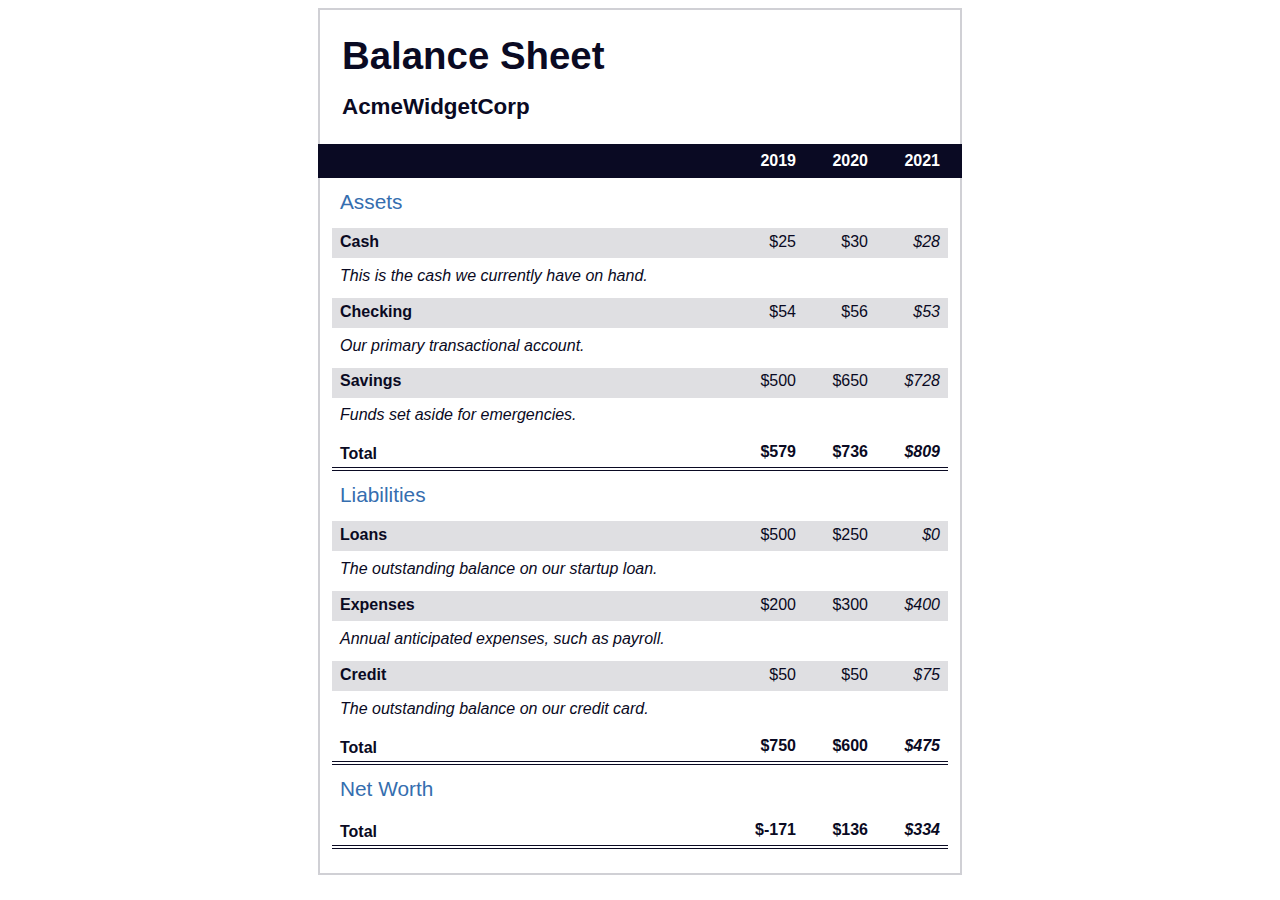
<file: CSS_BalanceSheet/index.html>
<!DOCTYPE html>
<html lang="en">
  <head>
    <meta charset="UTF-8">
    <meta name="viewport" content="width=device-width, initial-scale=1.0">
    <title>Balance Sheet</title>
    <link rel="stylesheet" href="./styles.css">
  </head>
  <body>
    <main>
      <section>
        <h1>
          <span class="flex">
            <span>AcmeWidgetCorp</span>
            <span>Balance Sheet</span>
          </span>
        </h1>
        <div id="years" aria-hidden="true">
          <span class="year">2019</span>
          <span class="year">2020</span>
          <span class="year">2021</span>
        </div>
        <div class="table-wrap">
          <table>
            <caption>Assets</caption>
            <thead>
              <tr>
                <td></td>
                <th><span class="sr-only year">2019</span></th>
                <th><span class="sr-only year">2020</span></th>
                <th class="current"><span class="sr-only year">2021</span></th>
              </tr>
            </thead>
            <tbody>
              <tr class="data">
                <th>Cash <span class="description">This is the cash we currently have on hand.</span></th>
                <td>$25</td>
                <td>$30</td>
                <td class="current">$28</td>
              </tr>
              <tr class="data">
                <th>Checking <span class="description">Our primary transactional account.</span></th>
                <td>$54</td>
                <td>$56</td>
                <td class="current">$53</td>
              </tr>
              <tr class="data">
                <th>Savings <span class="description">Funds set aside for emergencies.</span></th>
                <td>$500</td>
                <td>$650</td>
                <td class="current">$728</td>
              </tr>
              <tr class="total">
                <th>Total <span class="sr-only">Assets</span></th>
                <td>$579</td>
                <td>$736</td>
                <td class="current">$809</td>
              </tr>
            </tbody>
          </table>
          <table>
            <caption>Liabilities</caption>
            <thead>
              <tr>
              <td></td>
              <th><span class="sr-only">2019</span></th>
              <th><span class="sr-only">2020</span></th>
              <th><span class="sr-only">2021</span></th>
              </tr>
            </thead>
            <tbody>
              <tr class="data">
                <th>Loans <span class="description">The outstanding balance on our startup loan.</span></th>
                <td>$500</td>
                <td>$250</td>
                <td class="current">$0</td>
              </tr>
              <tr class="data">
                <th>Expenses <span class="description">Annual anticipated expenses, such as payroll.</span></th>
                <td>$200</td>
                <td>$300</td>
                <td class="current">$400</td>
              </tr>
              <tr class="data">
                <th>Credit <span class="description">The outstanding balance on our credit card.</span></th>
                <td>$50</td>
                <td>$50</td>
                <td class="current">$75</td>
              </tr>
              <tr class="total">
                <th>Total <span class="sr-only">Liabilities</span></th>
                <td>$750</td>
                <td>$600</td>
                <td class="current">$475</td>
              </tr>
            </tbody>
          </table>
          <table>
            <caption>Net Worth</caption>
            <thead>
              <tr>
              <td></td>
              <th><span class="sr-only">2019</span></th>
              <th><span class="sr-only">2020</span></th>
              <th><span class="sr-only">2021</span></th>
              </tr>
            </thead>
            <tbody>
              <tr class="total">
                <th>Total <span class="sr-only">Net Worth</span></th>
                <td>$-171</td>
                <td>$136</td>
                <td class="current">$334</td>
              </tr>
            </tbody>
          </table>
        </div>
      </section>
    </main>
  </body>
</html>
</file>
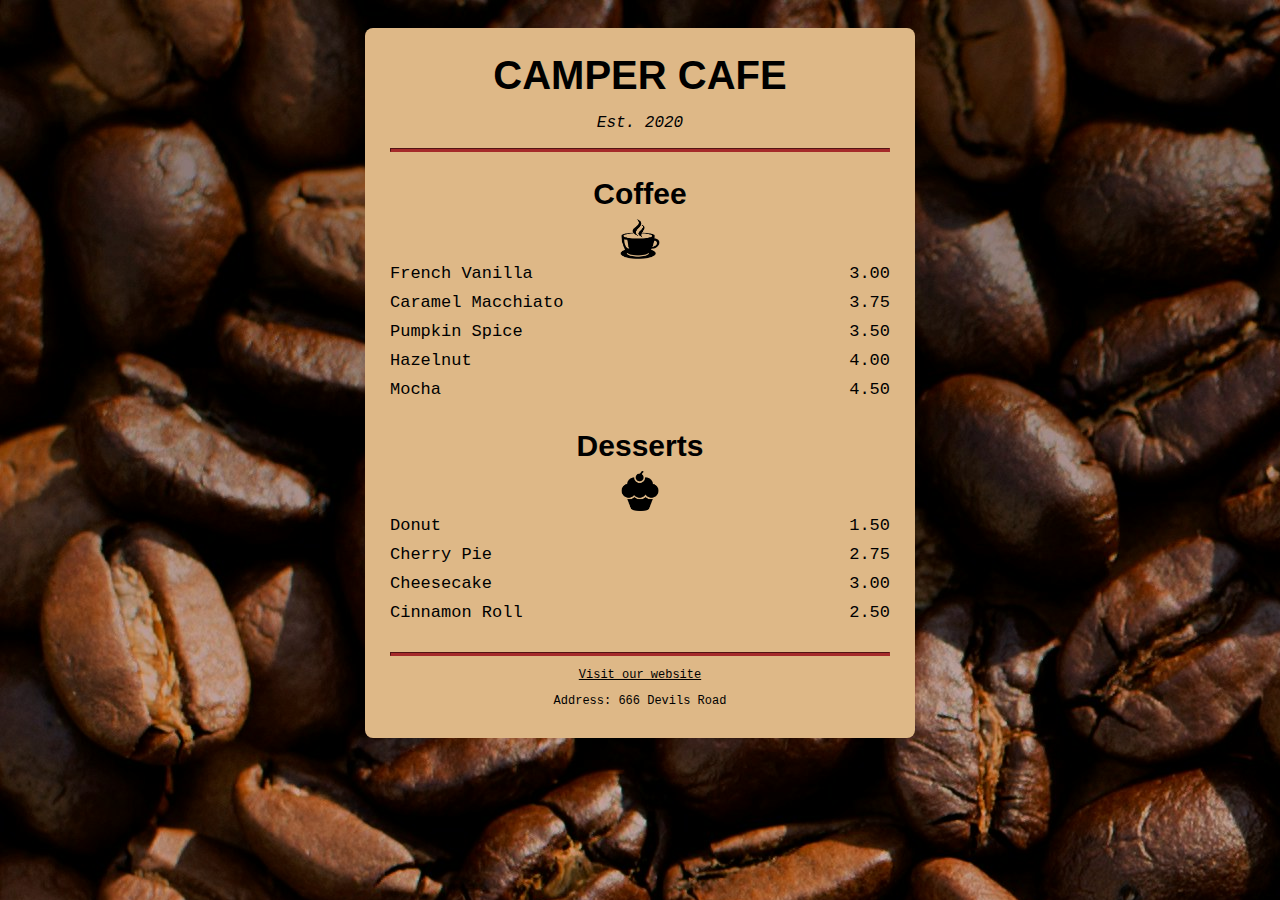
<file: CSS_CafeMenu/index.html>
<!DOCTYPE html>
<html lang="en">

    <head>
        <meta charset="UTF-8">
        <meta name="viewport" content="width=device-width, initial-scale=1.0">
        <title>Cafe Menu</title>
        <link href="style.css" rel="stylesheet" />
    </head>

    <body>
    <main>
        <div class="menu">
        <h1>CAMPER CAFE</h1>
      <p class="established">Est. 2020</p>
      <hr>
      <section>
        <h2>Coffee</h2>
        <img src="coffee_icon.png" alt="coffee icon">
        <article class="item">
            <p class="flavor">French Vanilla</p><p class="price">3.00</p>
        </article>
        <article class="item">
            <p class="flavor">Caramel Macchiato</p><p class="price">3.75</p>
        </article>
        <article class="item">
            <p class="flavor">Pumpkin Spice</p><p class="price">3.50</p>
        </article>
        <article class="item">
            <p class="flavor">Hazelnut</p><p class="price">4.00</p>
        </article>
        <article class="item">
            <p class="flavor">Mocha</p><p class="price">4.50</p>
        </article>
      </section> 

      <section>
        <h2>Desserts</h2>
        <img src="dessert.png" alt="dessert icon">
        <article class="item">
            <p class="dessert">Donut</p><p class="price">1.50</p>
        </article>
        <article class="item">
            <p class="dessert">Cherry Pie</p><p class="price">2.75</p>
        </article>
        <article class="item">
            <p class="dessert">Cheesecake</p><p class="price">3.00</p>
        </article>
        <article class="item">
            <p class="dessert">Cinnamon Roll</p><p class="price">2.50</p>
        </article>
      </section>
      <hr class="bottom-line">
      <footer>
        <p><a href="https://github.com/Olkania/CSS_CafeMenu">Visit our website</a></p>
        <p class="address">Address: 666 Devils Road</p>
            </footer>
    </main>
</div>
    </body>
</html>
</file>
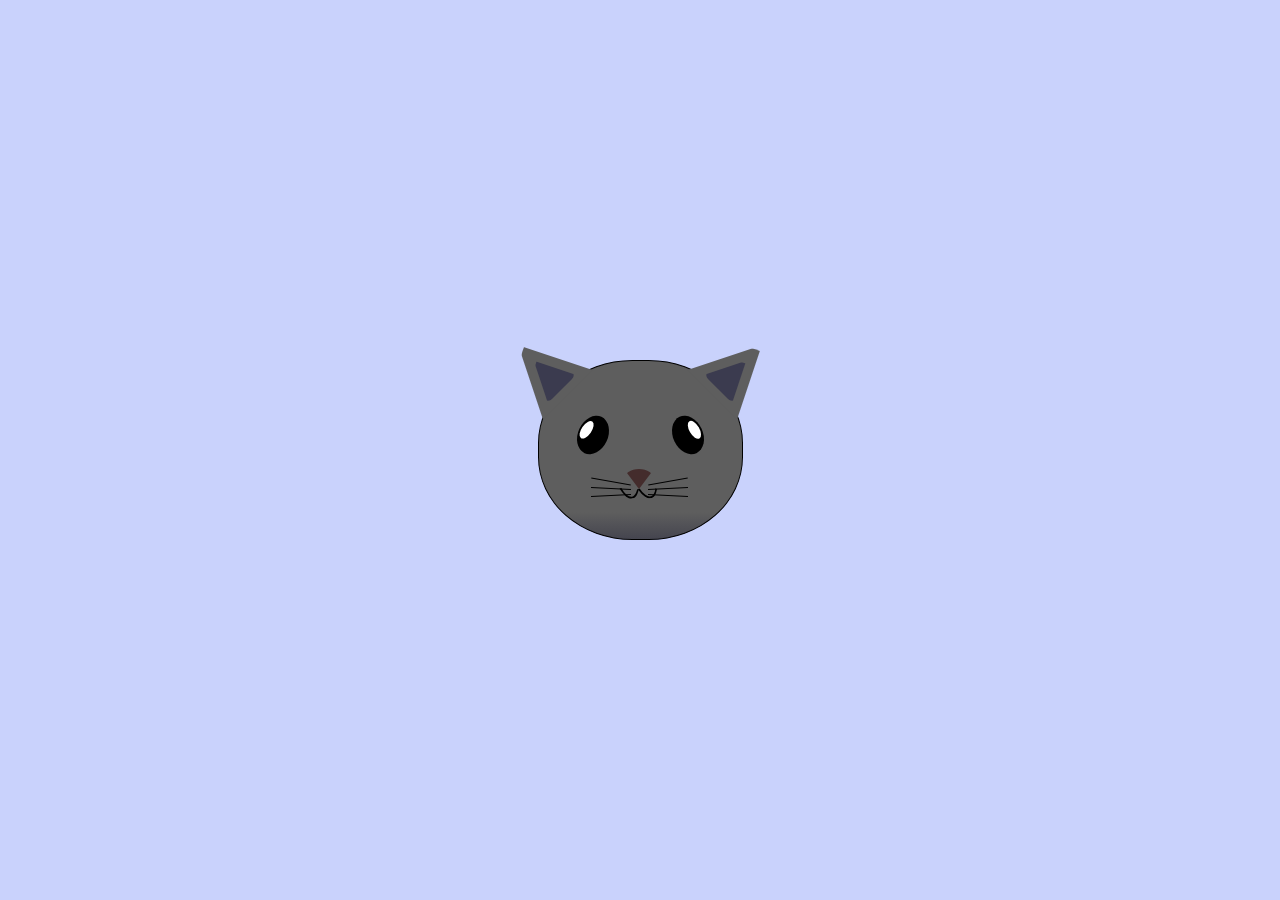
<file: CSS_CatPainting/index.html>
<!DOCTYPE html>
<html lang="en">
<head>
    <meta charset="UTF-8">
    <title>fCC Cat Painting</title>
    <link rel="stylesheet" href="./styles.css">
</head>
<body>
    <main>
      <div class="cat-head">
        <div class="cat-ears">
          <div class="cat-left-ear">
            <div class="cat-left-inner-ear"></div>
          </div>
          <div class="cat-right-ear">
            <div class="cat-right-inner-ear"></div>
          </div>
        </div>

        <div class="cat-eyes">
          <div class="cat-left-eye">
            <div class="cat-left-inner-eye"></div>
          </div>
          <div class="cat-right-eye">
            <div class="cat-right-inner-eye"></div>
          </div>
        </div>
        
        <div class="cat-nose"></div>

        <div class="cat-mouth">
          <div class="cat-mouth-line-left"></div>
          <div class="cat-mouth-line-right"></div>
        </div>

        <div class="cat-whiskers">
          <div class="cat-whiskers-left">
            <div class="cat-whisker-left-top"></div>
            <div class="cat-whisker-left-middle"></div>
            <div class="cat-whisker-left-bottom"></div>
          </div>
          <div class="cat-whiskers-right">
            <div class="cat-whisker-right-top"></div>
            <div class="cat-whisker-right-middle"></div>
            <div class="cat-whisker-right-bottom"></div>
          </div>
        </div>

      </div>
    </main>
</body>
</html>
</file>
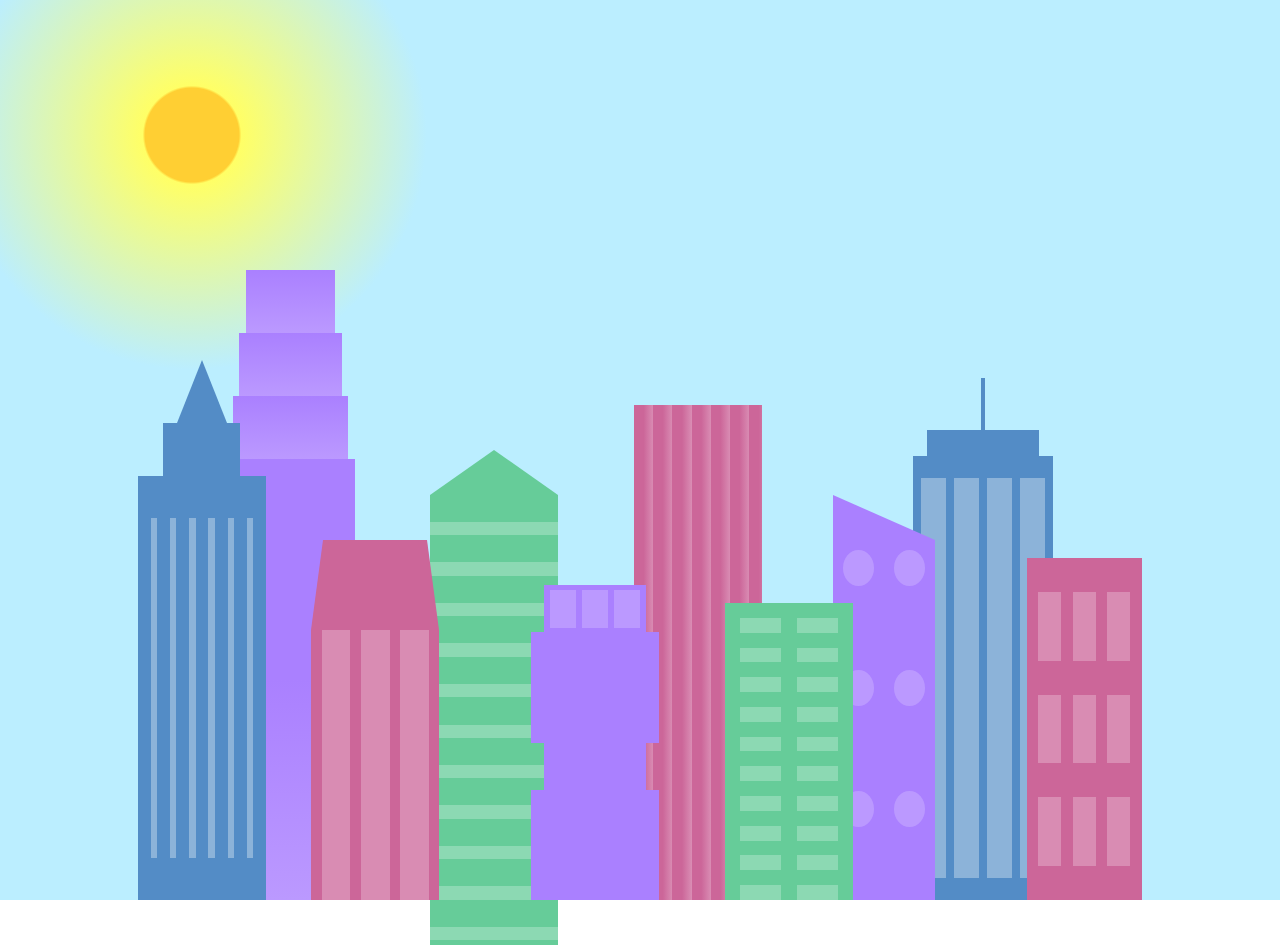
<file: CSS_City/index.html>
<!DOCTYPE html>
<html lang="en">    
  <head>
    <meta charset="UTF-8">
    <title>City Skyline</title>
    <link href="styles.css" rel="stylesheet" />   
  </head>

  <body>
    <div class="background-buildings sky">
      <div></div>
      <div></div>
      <div class="bb1 building-wrap">
        <div class="bb1a bb1-window"></div>
        <div class="bb1b bb1-window"></div>
        <div class="bb1c bb1-window"></div>
        <div class="bb1d"></div>
      </div>
      <div class="bb2">
        <div class="bb2a"></div>
        <div class="bb2b"></div>
      </div>
      <div class="bb3"></div>
      <div></div>
      <div class="bb4 building-wrap">
        <div class="bb4a"></div>
        <div class="bb4b"></div>
        <div class="bb4c window-wrap">
          <div class="bb4-window"></div>
          <div class="bb4-window"></div>
          <div class="bb4-window"></div>
          <div class="bb4-window"></div>
        </div>
      </div>
      <div></div>
      <div></div>
    </div>

    <div class="foreground-buildings">
      <div></div>
      <div></div>
      <div class="fb1 building-wrap">
        <div class="fb1a"></div>
        <div class="fb1b"></div>
        <div class="fb1c"></div>
      </div>
      <div class="fb2">
        <div class="fb2a"></div>
        <div class="fb2b window-wrap">
          <div class="fb2-window"></div>
          <div class="fb2-window"></div>
          <div class="fb2-window"></div>
        </div>
      </div>
      <div></div>
      <div class="fb3 building-wrap">
        <div class="fb3a window-wrap">
          <div class="fb3-window"></div>
          <div class="fb3-window"></div>
          <div class="fb3-window"></div>
        </div>
        <div class="fb3b"></div>
        <div class="fb3a"></div>
        <div class="fb3b"></div>
      </div>
      <div class="fb4">
        <div class="fb4a"></div>
        <div class="fb4b">
          <div class="fb4-window"></div>
          <div class="fb4-window"></div>
          <div class="fb4-window"></div>
          <div class="fb4-window"></div>
          <div class="fb4-window"></div>
          <div class="fb4-window"></div>
        </div>
      </div>
      <div class="fb5"></div>
      <div class="fb6"></div>
      <div></div>
      <div></div>
    </div>
  </body>
</html>
</file>
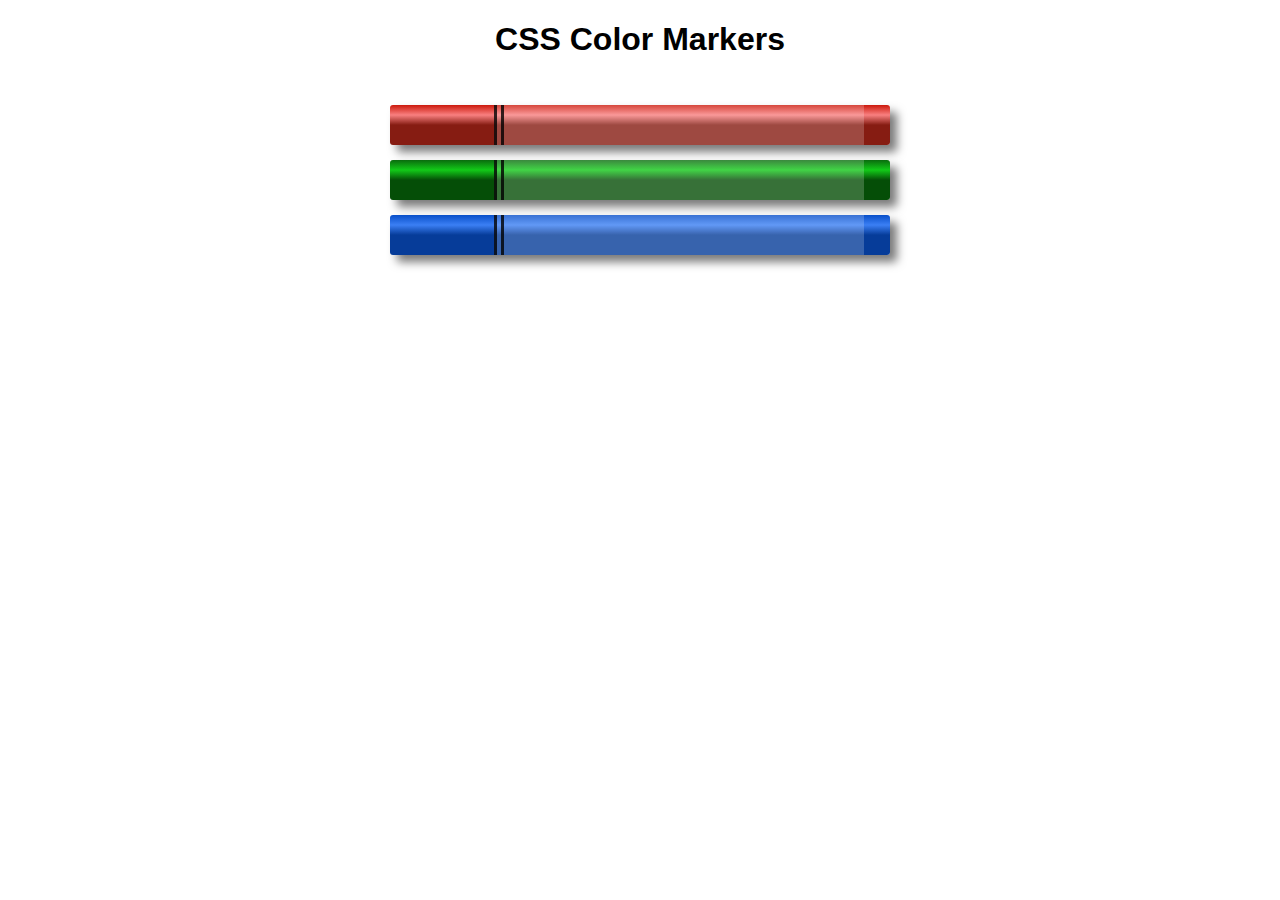
<file: CSS_ColorMarkers/index.html>
<!DOCTYPE html>
<html lang="en">
    <head>
        <meta charset="UTF-8">
        <meta name="viewpor" content="width=device-width, initial-scale=1.0">
        <link href="style.css" rel="stylesheet">
        <title>Colored Markers</title>
    </head>
    <body>
        <h1>CSS Color Markers</h1>
        <div class="container">
            <div class="marker red">
              <div class="cap"></div>
              <div class="sleeve"></div>
            </div>
            <div class="marker green">
              <div class="cap"></div>
              <div class="sleeve"></div>
            </div>
            <div class="marker blue">
              <div class="cap"></div>
              <div class="sleeve"></div>
            </div>
          </div>
    </body>
</html>
</file>
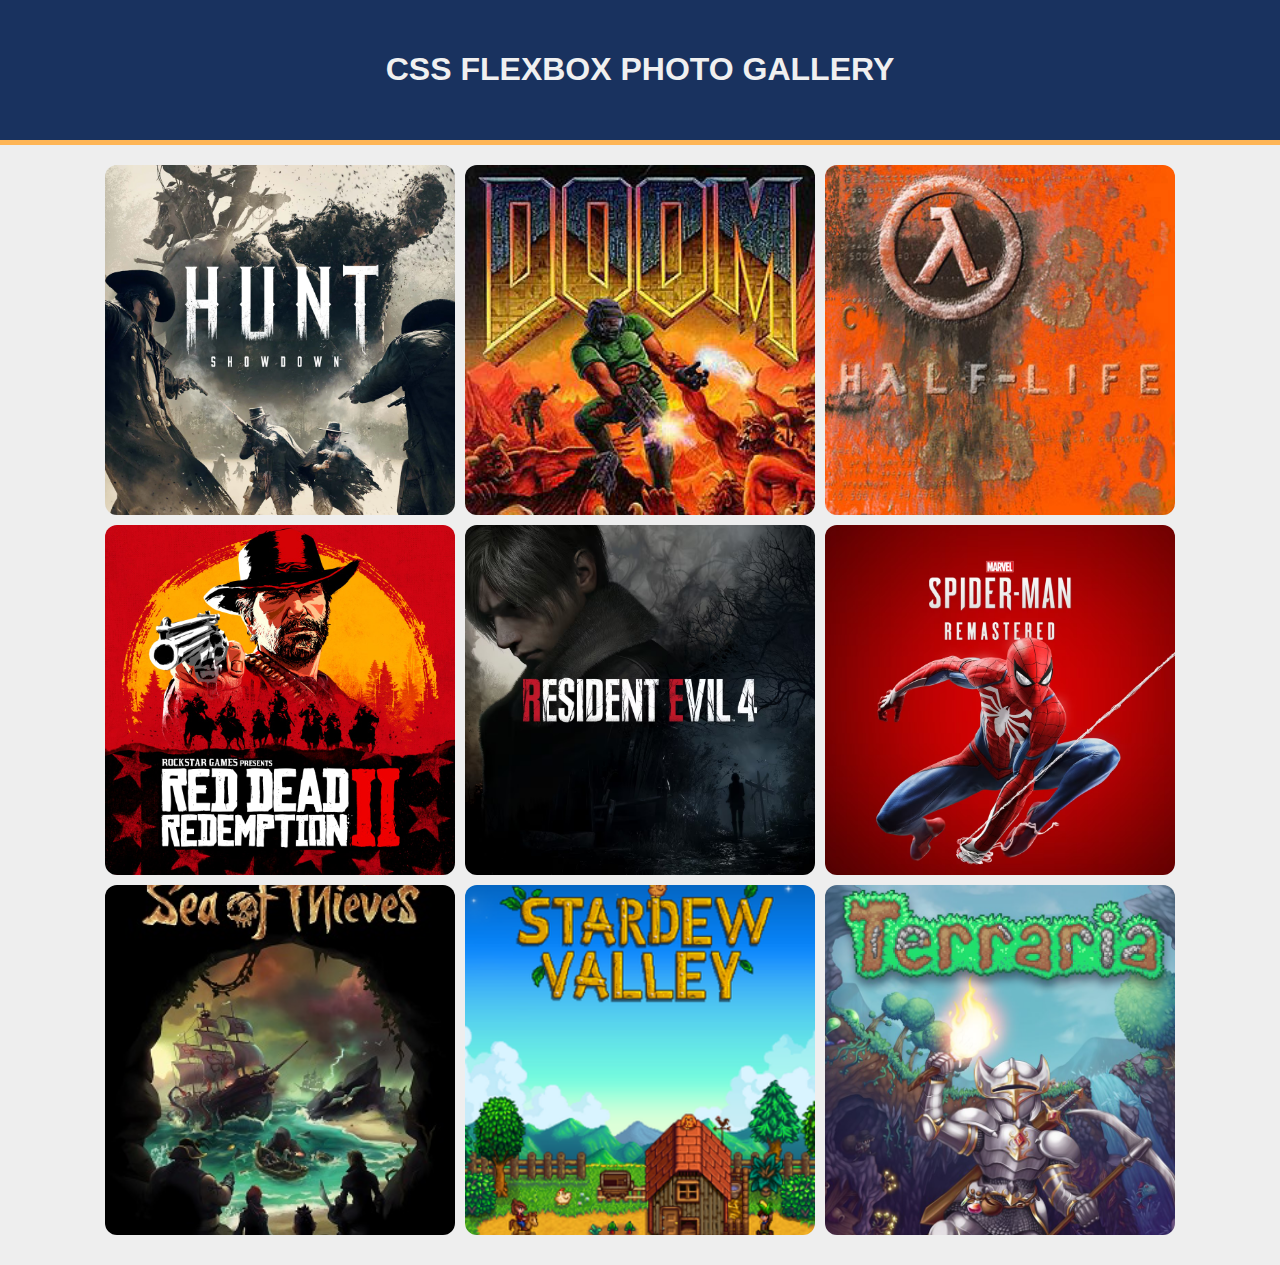
<file: CSS_FlexPG/index.html>
<!DOCTYPE html>
<html lang="en">
    <head>
        <meta charset="UTF-8">
        <meta name="viewport" content="width=device-width, initial-scale=1.0">
        <link href="styles.css" rel="stylesheet"> 
        <title>Photo Gallery</title>
    </head>
    <body>
        <header class="header">
            <h1>css flexbox photo gallery</h>
        </header>

        <div class="gallery">
            <img src="Photos/hunt.webp" alt="hunt:showdown">
            <img src="Photos/doom.png" alt="first doom">
            <img src="Photos/hl.jpeg" alt="first half-life">
            <img src="Photos/rdr2.jpeg" alt="red dead redemption 2">
            <img src="Photos/re4.avif" alt="resident evil 4">
            <img src="Photos/smr.avif" alt="spider-man:remastered">
            <img src="Photos/sot.jpeg" alt="sea of thieves">
            <img src="Photos/sv.png" alt="stardew valley">
            <img src="Photos/terraria.png" alt="terraria">
          </div>
    </body>
</html>
</file>
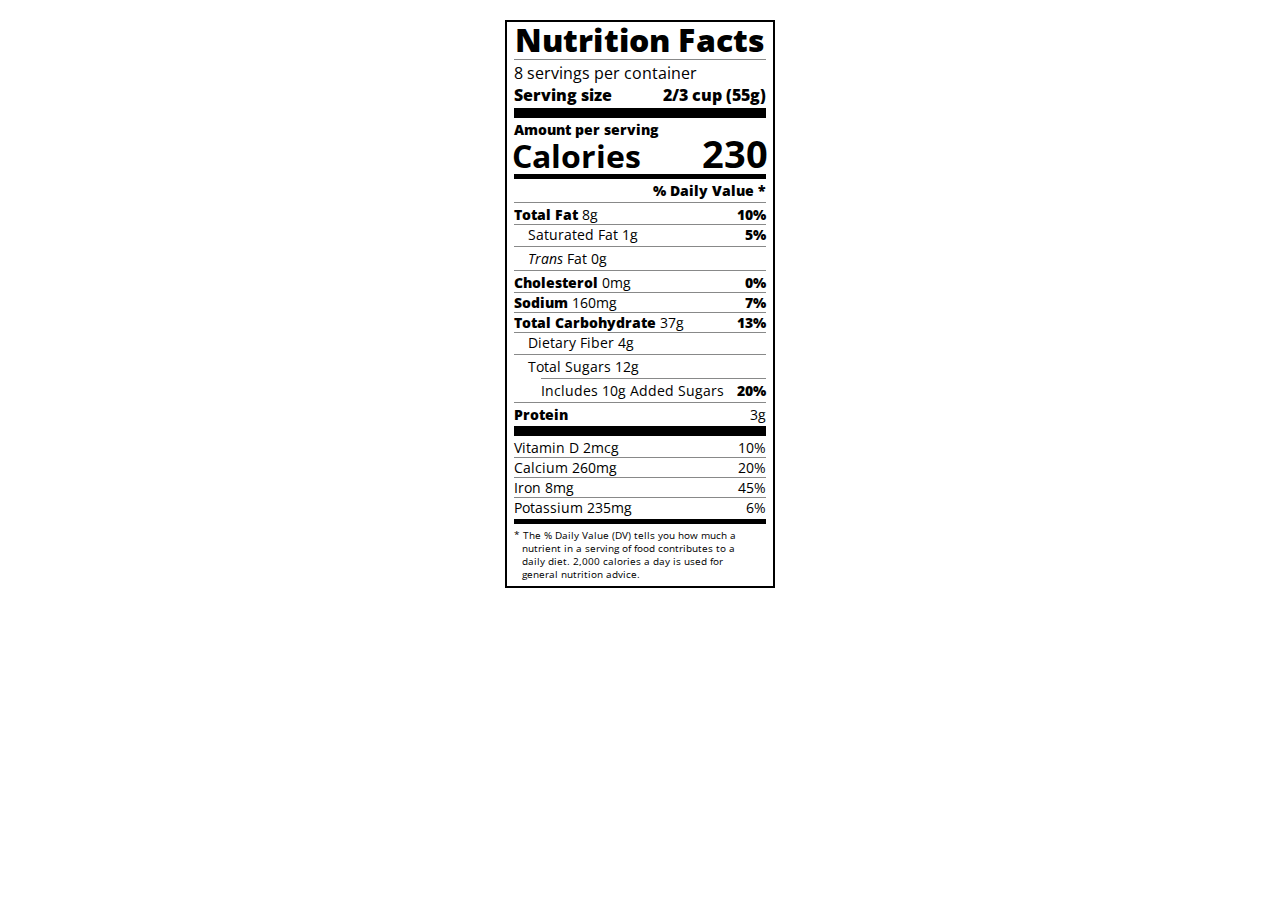
<file: CSS_NutrLabel/index.html>
<!DOCTYPE html>
<html lang="en">

<head>
  <meta charset="UTF-8">
  <title>Nutrition Label</title>
  <link href="https://fonts.googleapis.com/css?family=Open+Sans:400,700,800" rel="stylesheet">
  <link href="./styles.css" rel="stylesheet">
</head>

<body>
  <div class="label">
    <header>
      <h1 class="bold">Nutrition Facts</h1>
      <div class="divider"></div>
      <p>8 servings per container</p>
      <p class="bold">Serving size <span>2/3 cup (55g)</span></p>
    </header>
    <div class="divider large"></div>
    <div class="calories-info">
      <div class="left-container">
        <h2 class="bold small-text">Amount per serving</h2>
        <p>Calories</p>
      </div>
      <span>230</span>
    </div>
    <div class="divider medium"></div>
    <div class="daily-value small-text">
      <p class="bold right no-divider">% Daily Value *</p>
      <div class="divider"></div>
      <p><span><span class="bold">Total Fat</span> 8g</span> <span class="bold">10%</span></p>
      <p class="indent no-divider">Saturated Fat 1g <span class="bold">5%</span></p>
      <div class="divider"></div>
      <p class="indent no-divider"><span><i>Trans</i> Fat 0g</span></p>
      <div class="divider"></div>
      <p><span><span class="bold">Cholesterol</span> 0mg</span> <span class="bold">0%</span></p>
      <p><span><span class="bold">Sodium</span> 160mg</span> <span class="bold">7%</span></p>
      <p><span><span class="bold">Total Carbohydrate</span> 37g</span> <span class="bold">13%</span></p>
      <p class="indent no-divider">Dietary Fiber 4g</p>
      <div class="divider"></div>
      <p class="indent no-divider">Total Sugars 12g</p>
      <div class="divider double-indent"></div>
      <p class="double-indent no-divider">Includes 10g Added Sugars <span class="bold">20%</span></p>
      <div class="divider"></div>
      <p class="no-divider"><span class="bold">Protein</span> 3g</p>
      <div class="divider large"></div>
      <p>Vitamin D 2mcg <span>10%</span></p>
      <p>Calcium 260mg <span>20%</span></p>
      <p>Iron 8mg <span>45%</span></p>
      <p class="no-divider">Potassium 235mg <span>6%</span></p>
    </div>
<div class="divider medium"></div>
<p class="note">* The % Daily Value (DV) tells you how much a nutrient in a serving of food contributes to a daily diet. 2,000 calories a day is used for general nutrition advice.</p>
  </div>
</body>
</html>
</file>
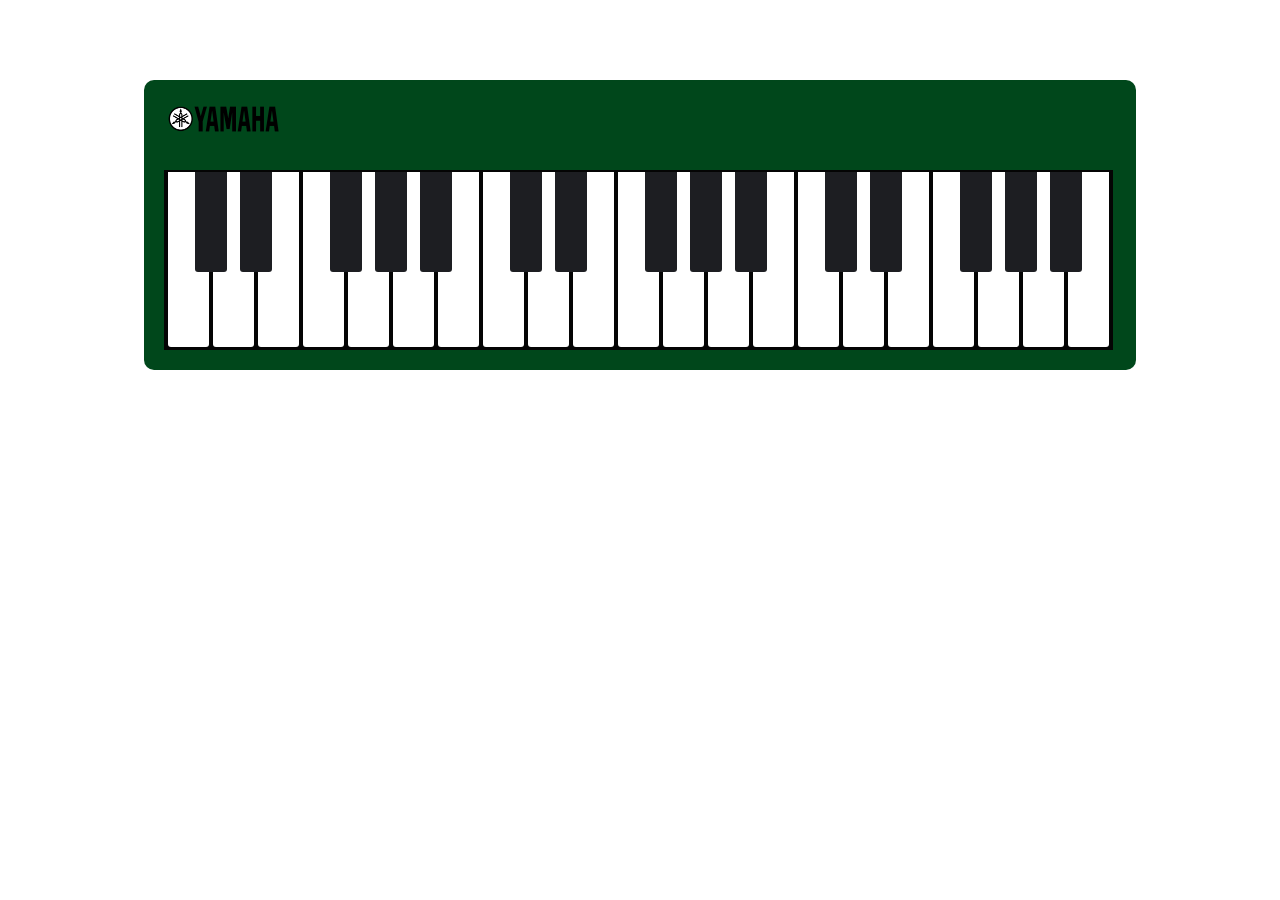
<file: CSS_Piano/index.html>
<!DOCTYPE html>
<html lang="en">
  <head>
    <meta charset="UTF-8" />
    <title>Piano</title>
    <meta name="viewport" content="width=device-width, initial-scale=1.0" />
    <link rel="stylesheet" href="./styles.css">
  </head>
  <body>
    <div id="piano">
      <img class="logo" src="Yamaha-Logo.png" alt="Yamaha Logo" />
      <div class="keys">
        <div class="key"></div>
        <div class="key black--key"></div>
        <div class="key black--key"></div>
        <div class="key"></div>
        <div class="key black--key"></div>
        <div class="key black--key"></div>
        <div class="key black--key"></div>

        <div class="key"></div>
        <div class="key black--key"></div>
        <div class="key black--key"></div>
        <div class="key"></div>
        <div class="key black--key"></div>
        <div class="key black--key"></div>
        <div class="key black--key"></div>

        <div class="key"></div>
        <div class="key black--key"></div>
        <div class="key black--key"></div>
        <div class="key"></div>
        <div class="key black--key"></div>
        <div class="key black--key"></div>
        <div class="key black--key"></div>
      </div>
    </div>
  </body>
</html>
</file>
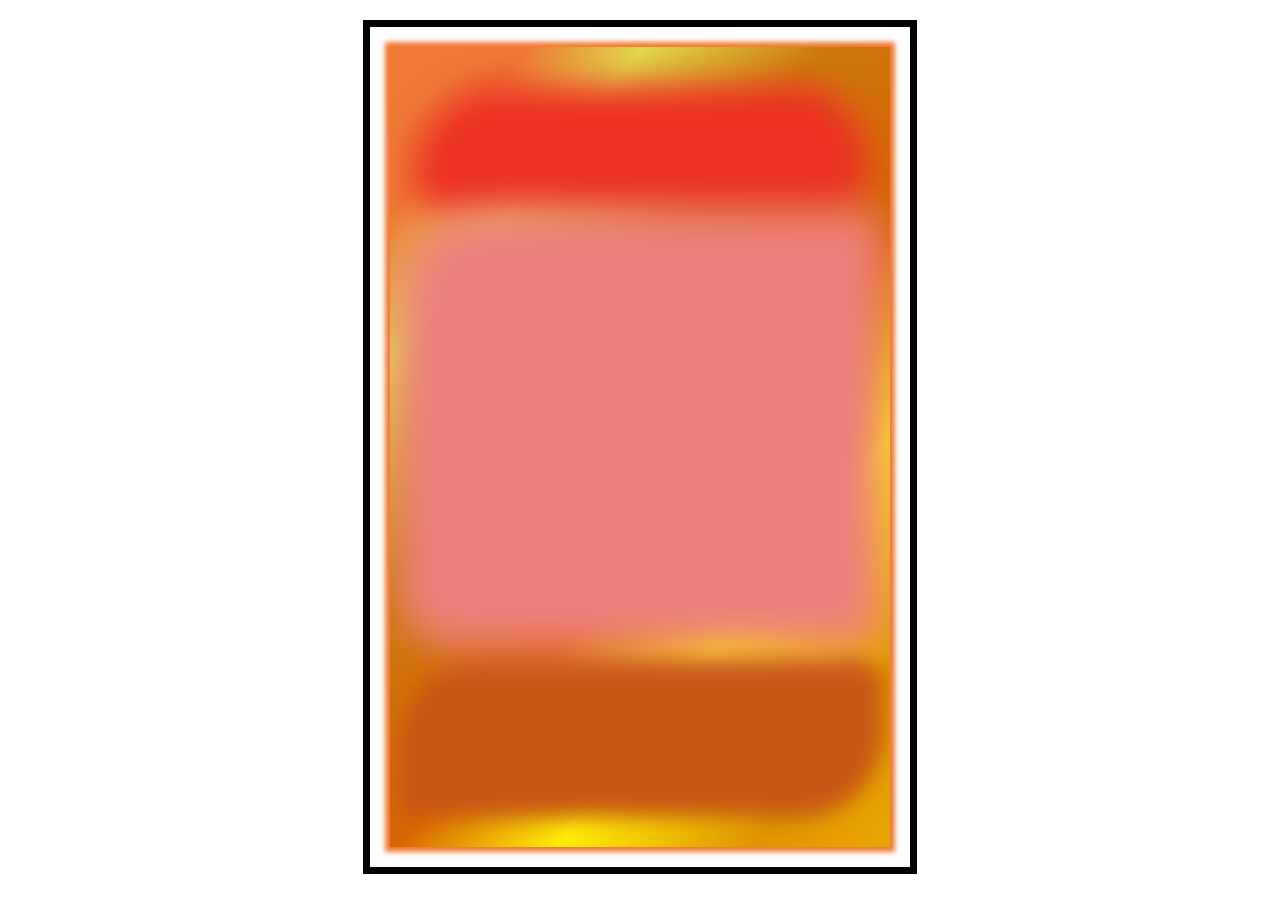
<file: CSS_Rothko/index.html>
<!DOCTYPE html>
<html lang="en">
  <head>
    <meta charset="UTF-8">
    <title>Rothko Painting</title>
    <link href="styles.css" rel="stylesheet">
  </head>
  <body>
    <div class="frame">
    <div class="canva">
        <div class="one"></div>
        <div class="two"></div>
        <div class="three"></div>
    </div>
    </div>
  </body>
</html>
</file>
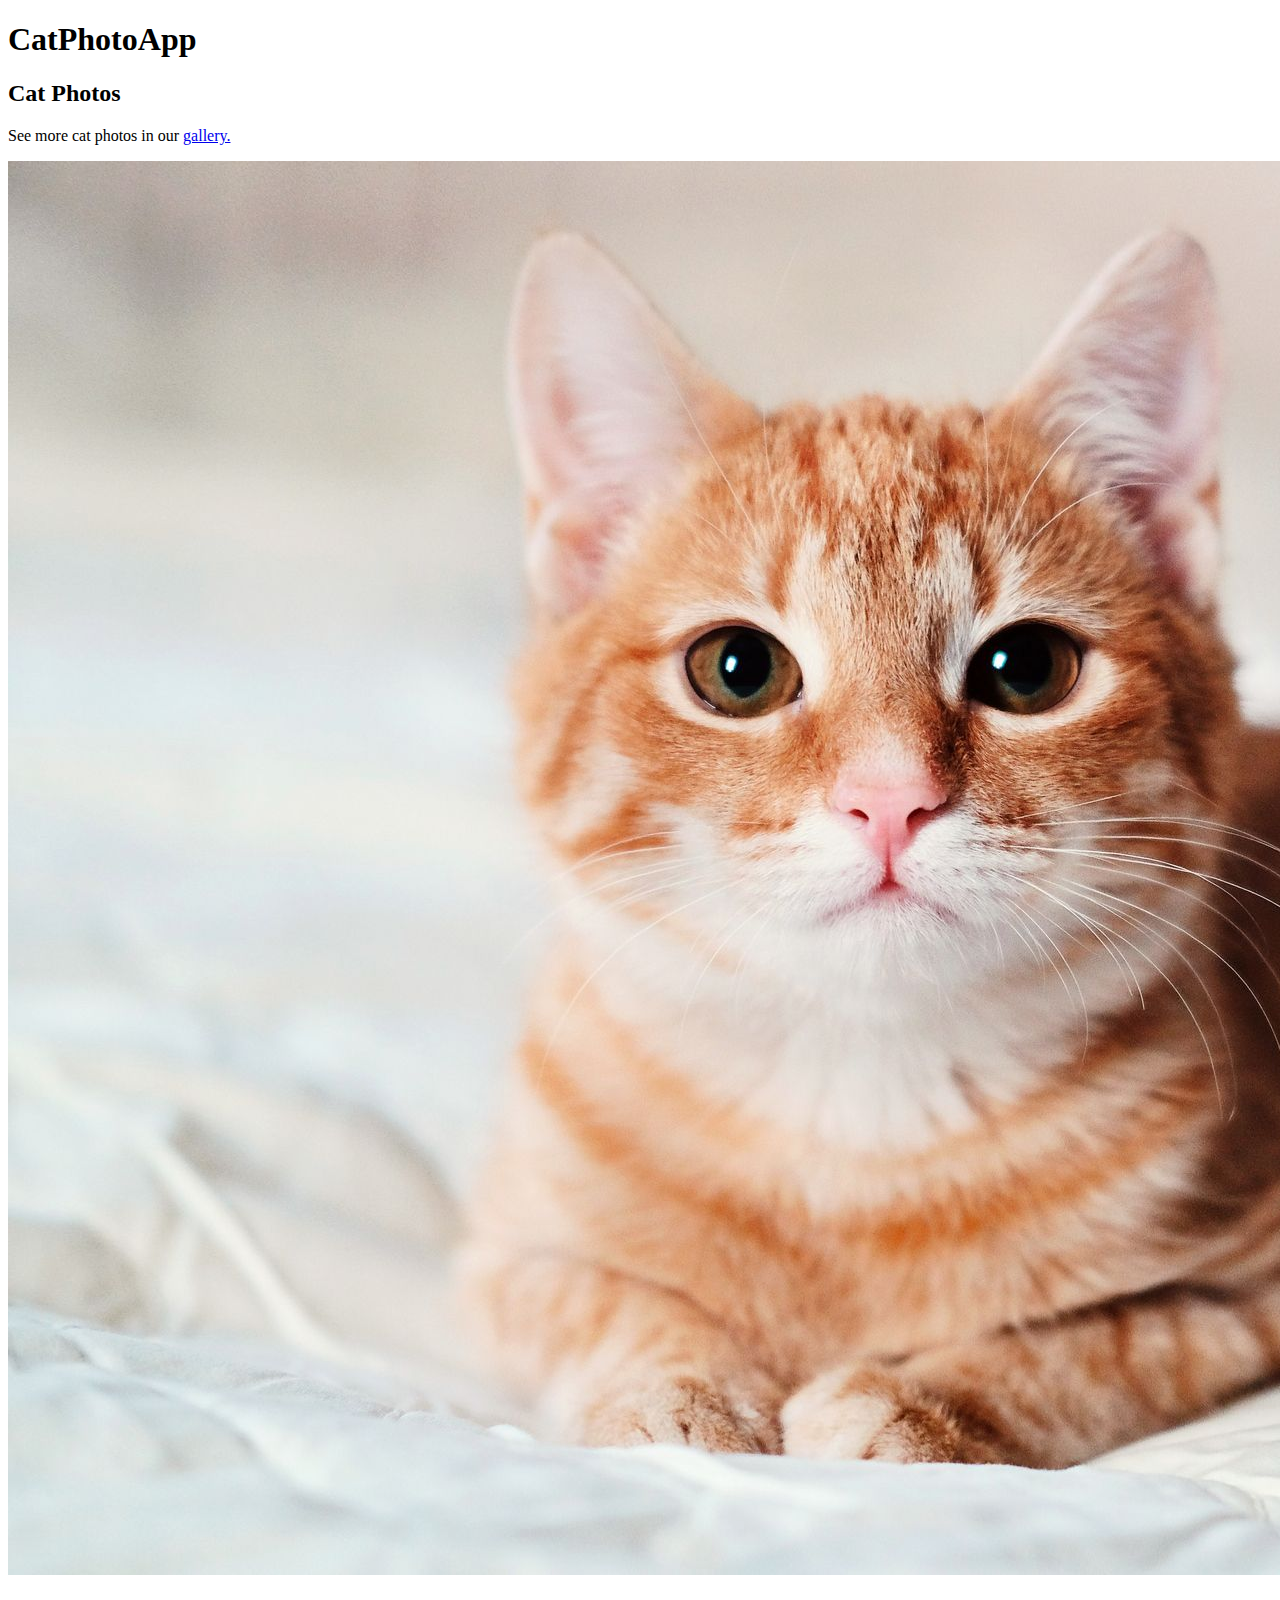
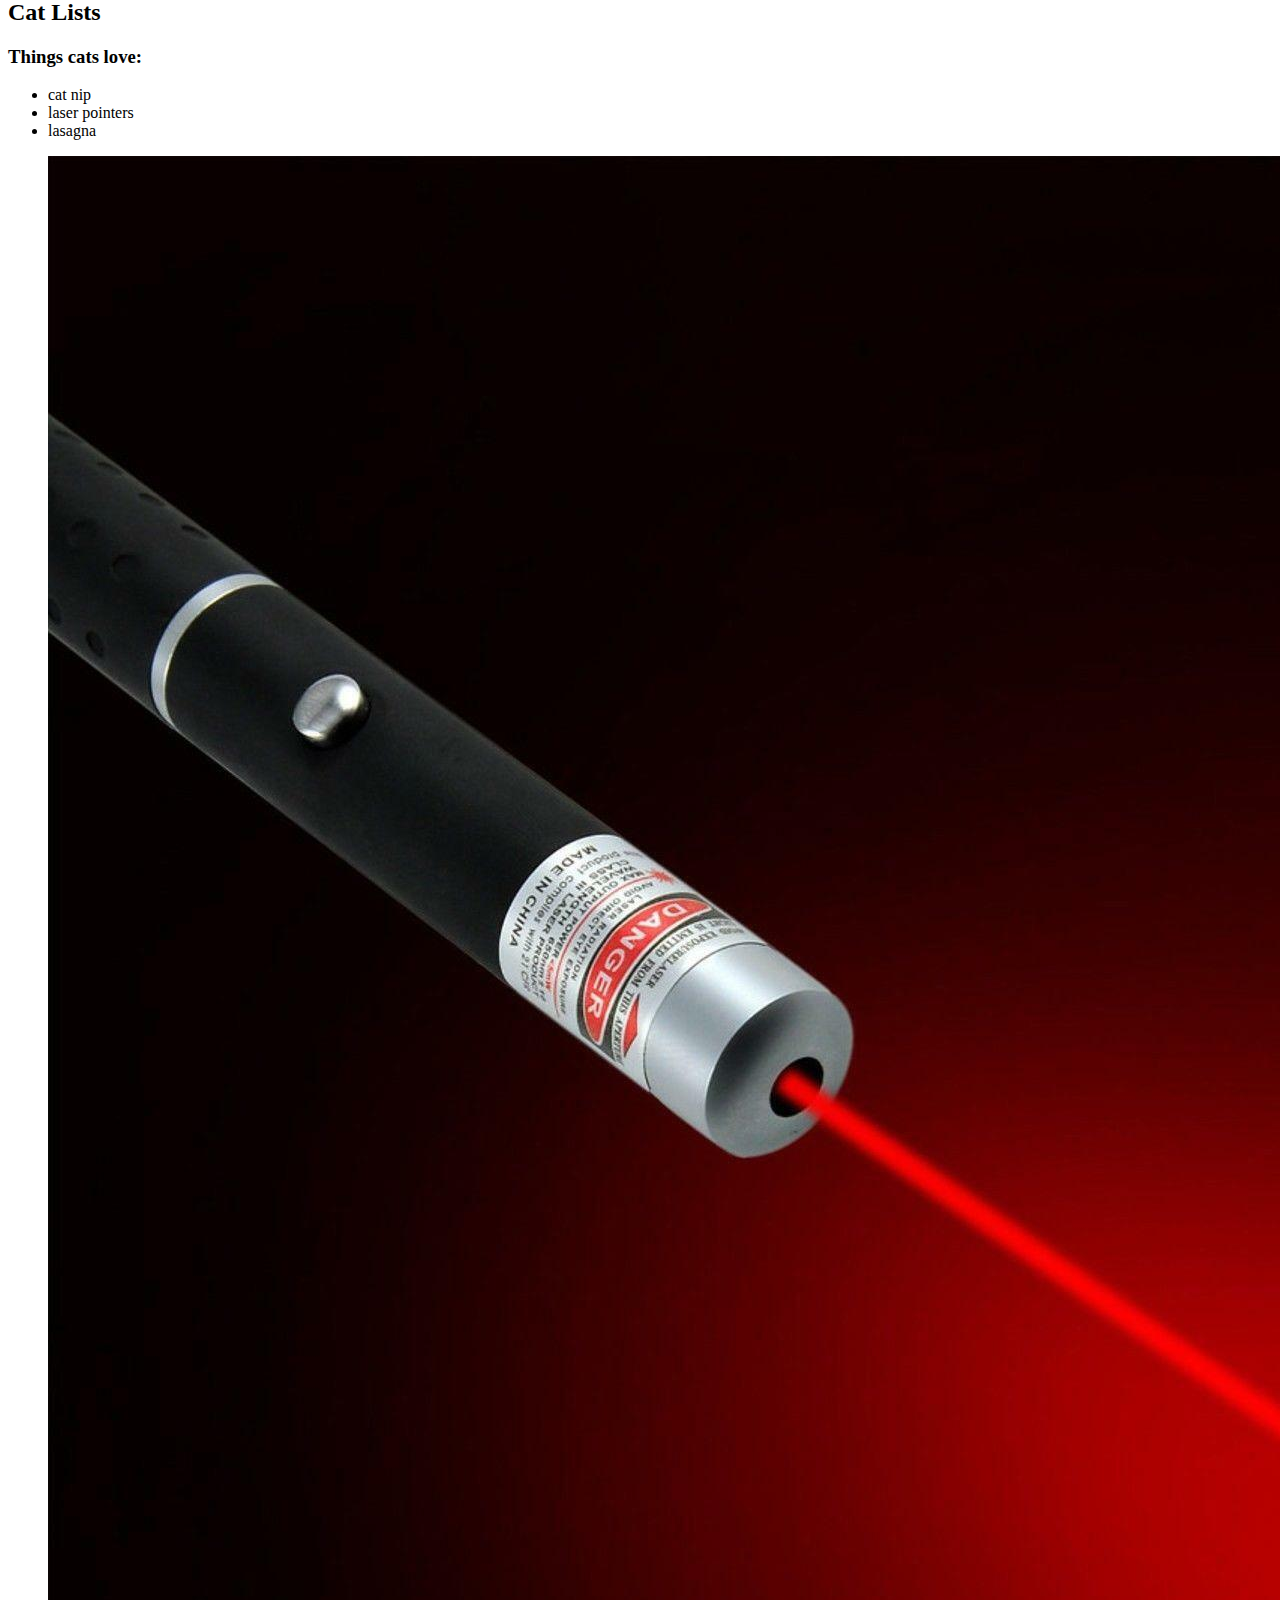
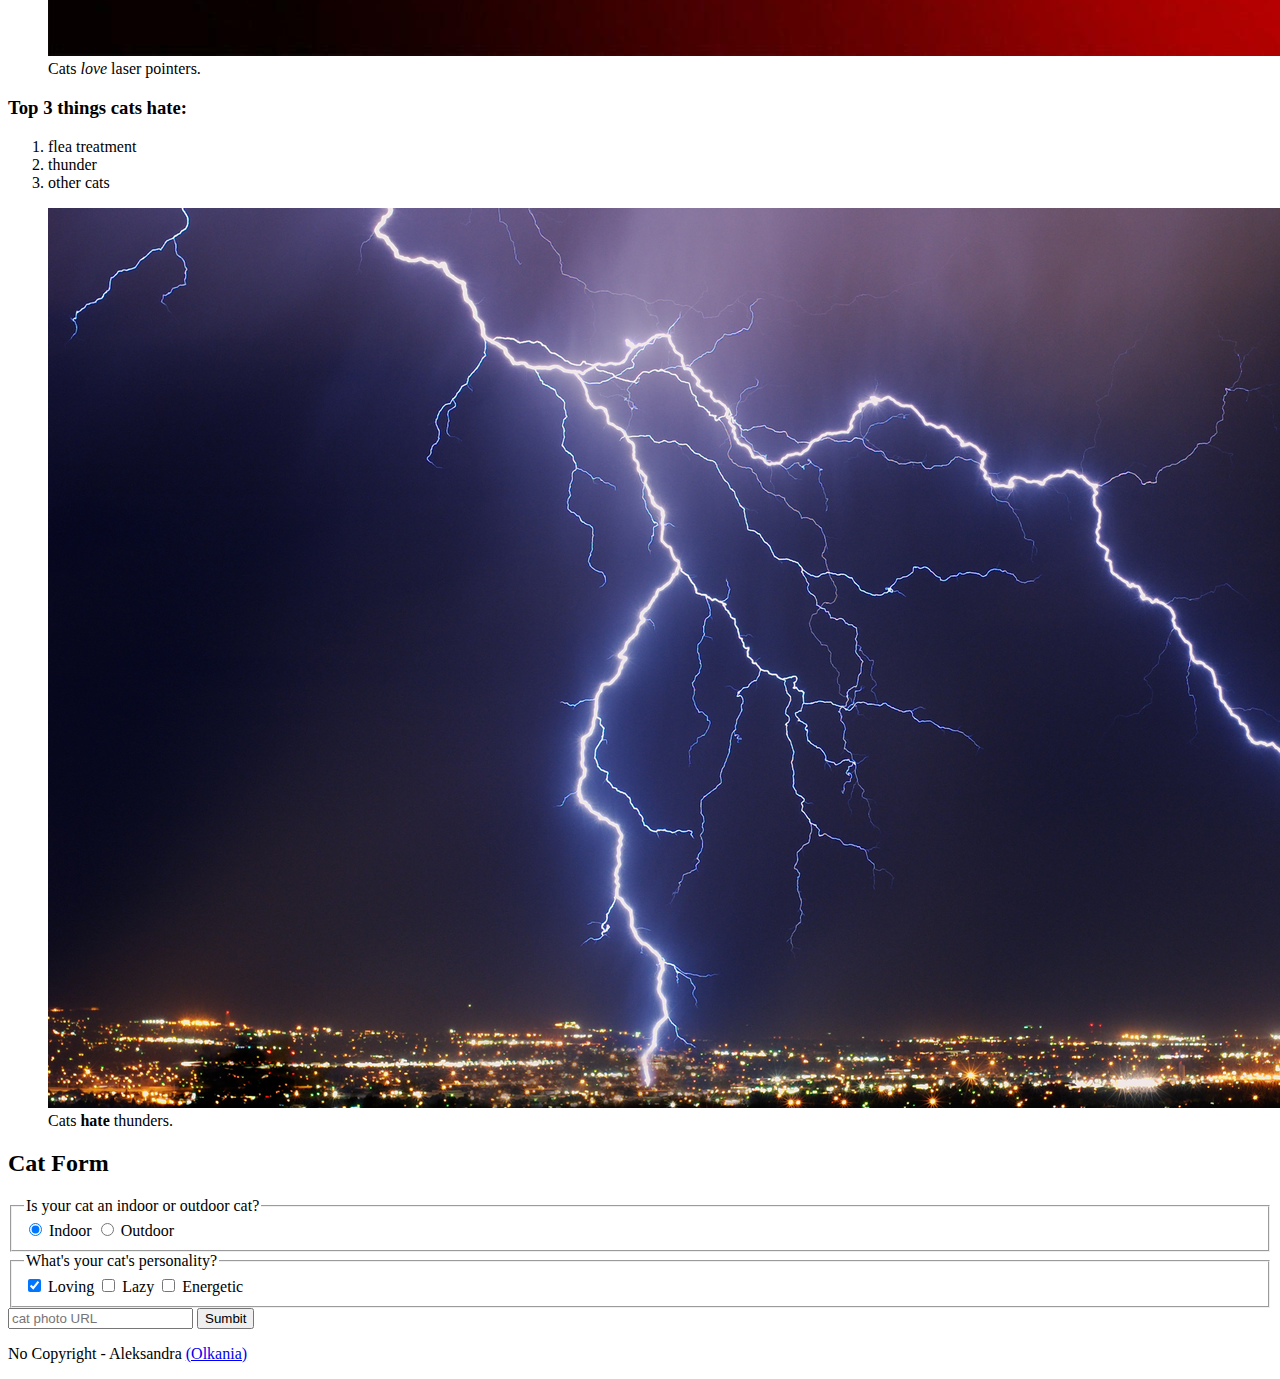
<file: HTML_CatPhot/index.html>
<!DOCTYPE html>
<html lang="en">
  <head>
    <meta charset="UTF-8">
    <title>Cat Photo App</title>
  </head>
  <body>
    <main>
      <h1>CatPhotoApp</h1>

      <section>
      <h2>Cat Photos</h2>
      <!-- TODO: Add link to cat photos - gallery site -->
      <p>See more cat photos in our <a href='https://www.pexels.com/search/cat/' target=_blank>gallery.</a></p>
      <a href="orange_cat_on_bed.jpeg"><img src="orange_cat_on_bed.jpeg" alt="Orange cat lying on the bed"></a>
      </section>

      <section>
        <h2>Cat Lists</h2>
        <h3>Things cats love:</h3>

        <ul>
          <li>cat nip</li>
          <li>laser pointers</li>
          <li>lasagna</li>
        </ul>

        <figure>
        <img src="laser_pointer.jpeg" alt="A laser pointer with red light.">
        <figcaption>Cats <em>love</em> laser pointers.</figcaption>
        </figure>

        <h3>Top 3 things cats hate:</h3>
        <ol>
          <li>flea treatment</li>
          <li>thunder</li>
          <li>other cats</li>
        </ol>
        
        <figure>
          <img src="thunder.jpeg" alt="One thunder on a night sky above city.">
          <figcaption>Cats <strong>hate</strong> thunders.</figcaption>
        </figure>
      </section>

      <section>
        <h2>Cat Form</h2>
      </section>
      <form action="form.html">
        <fieldset>
          <legend>Is your cat an indoor or outdoor cat?</legend>
          <label><input id="indoor" type="radio" name="indoor-outdoor" value="indoor" checked> Indoor</label>
          <label><input id="outdoor" type="radio" name="indoor-outdoor" value="outdoor"> Outdoor</label>
          </fieldset>

          <fieldset>
            <legend>What's your cat's personality?</legend>
            <input id="loving" type="checkbox" name="personality" value="loving" checked> <label for="loving">Loving</label>
            <input id="lazy" type="checkbox" name="personality" value="lazy"> <label for="lazy">Lazy</label>
            <input id="energetic" type="checkbox" name="personality" value="energetic"> <label for="energetic">Energetic</label>
          </fieldset>

        <input type="text" placeholder="cat photo URL" name="CatPhotoURL" required>
        <button type="submit">Sumbit</button>
        </form>

    </main>
    <footer>
      <p>No Copyright - Aleksandra <a href="https://github.com/Olkania">(Olkania)</a></p>
    </footer>
  </body>
</html>
</file>
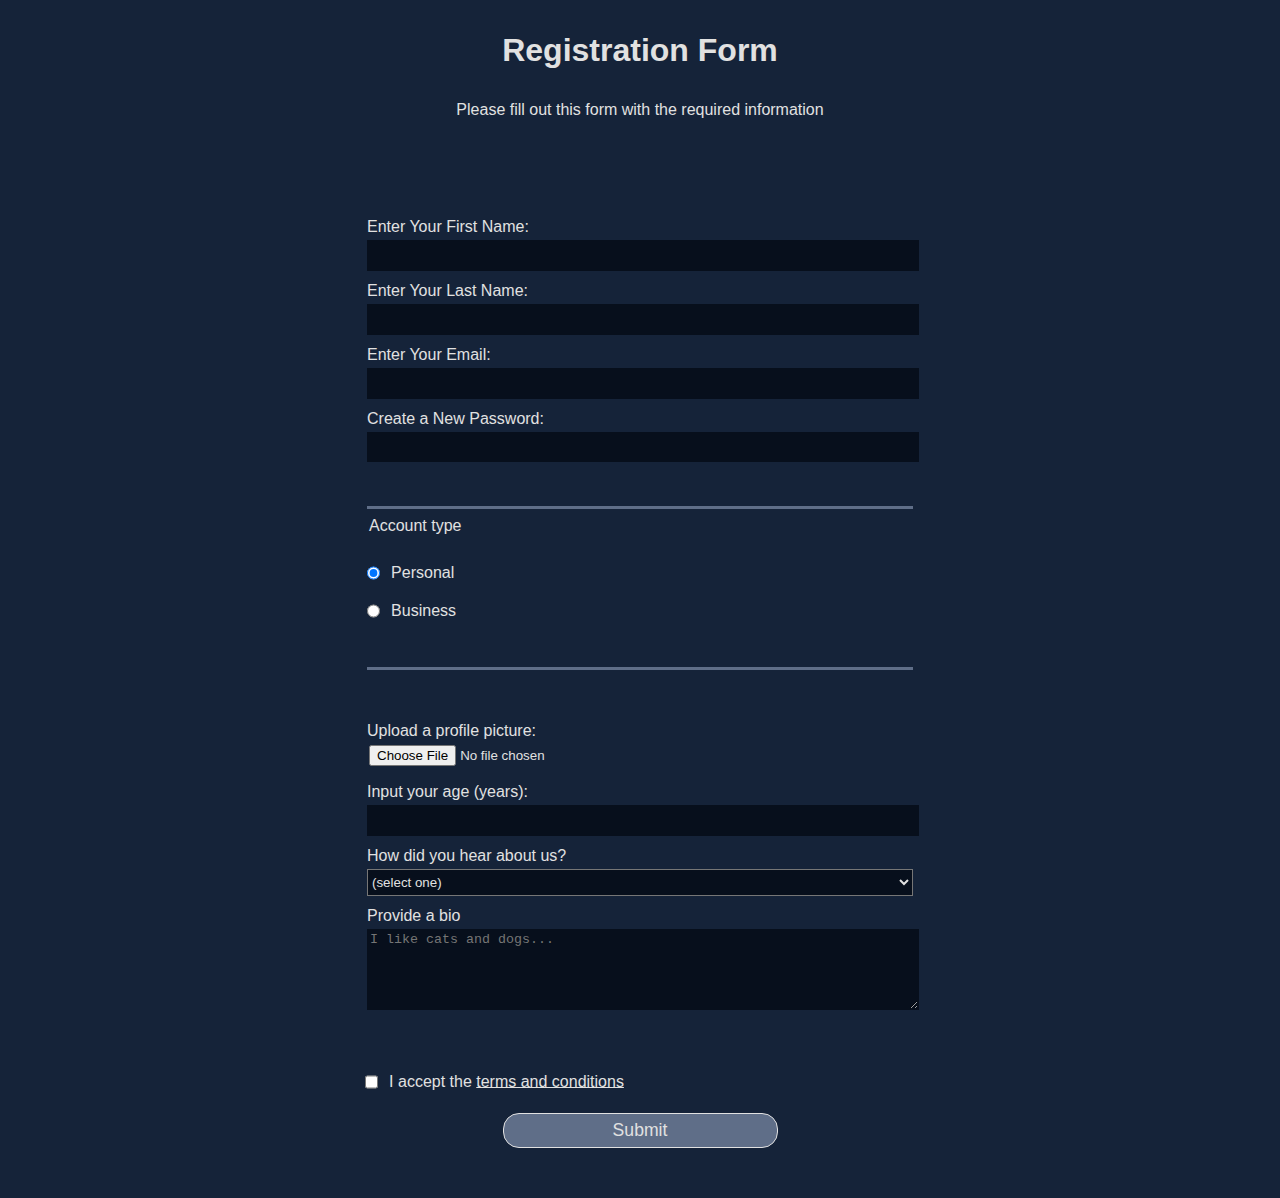
<file: HTML_Form/index.html>
<!DOCTYPE html>
<html lang="en">
    <head>
        <meta charset="UTF-8">
        <meta name="viewport" content="width=device-width, initial-scale=1.0">
        <title>Registration Form</title>
        <link href="style.css" rel="stylesheet">
    </head>
    <body>
        <h1>Registration Form</h1>
        <p>Please fill out this form with the required information</p>
        <form action="form-database.html" method="post">
        <fieldset>
            <label for="first-name"> Enter Your First Name: <input id="first-name" name="first-name" required type="text"/></label>
            <label for="last-name"> Enter Your Last Name: <input id="last-name" name="last-name" required type="text"/></label>
            <label for="email"> Enter Your Email: <input id="email" name="email" required type="email"/></label>
            <label for="new-password"> Create a New Password: <input id="new-password" name="new-password" required type="password" minlength=8 /></label>
        </fieldset>
        <fieldset>
<legend>Account type</legend>
<label for="personal-account"><input type="radio" id="personal-account" name="account-type" checked class="inline"> Personal</label>
<label for="business-account"><input type="radio" id="business-account" name="account-type" class="inline"> Business</label>
        </fieldset>
        <fieldset>
<label for="profile-picture">Upload a profile picture: <input type="file" id="profile-picture" name="file"/></label>
<label for="age">Input your age (years): <input type="number" id="age" name="age" min=13 max=120 /></label>
<label for="referrer">How did you hear about us?
    <select id="referrer" name="referrer">
        <option value="">(select one)</option>
        <option value=1>LinkedIn</option>
        <option value=2>GitHub</option>
        <option value=3>Job offer</option>
        <option value=4>Other</option>
    </select>
</label>
<label for="bio">Provide a bio <textarea id="bio" name="bio" placeholder="I like cats and dogs..." rows=5 cols=40></textarea> </label>
        </fieldset>
        <label for="terms-and-conditions">
            <input id="terms-and-conditions" type="checkbox" required name="terms-and-conditions" class="inline" /> I accept the <a href="terms.html">terms and conditions</a>
          </label>
          <input type="submit" value="Submit" />
    </form>
    </body>
</html>
</file>
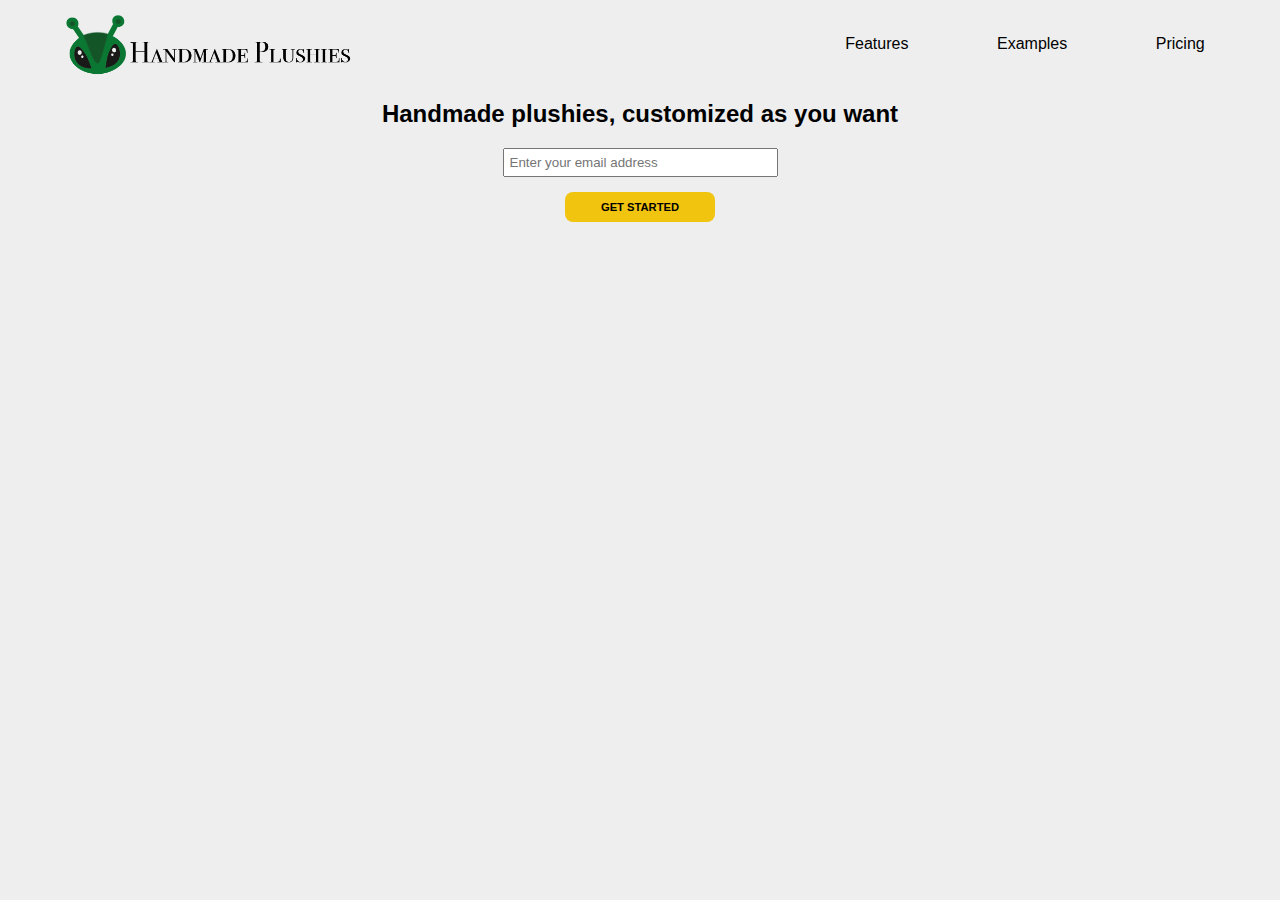
<file: HTML_LandingPage/index.html>
<!DOCTYPE html>
<html lang="en">
<head>
    <meta charset="UTF-8">
    <meta name="viewport" content="width=device-width, initial-scale=1.0">
    <link href="styles.css" rel="stylesheet">
    <title>Handmade plushies</title>
</head>
<body>
    <div class="page-wrapper">
        <header id="header" >
            <div class="logo">
            <img id="header-img" src="handmade_plushies_logo.png" alt="logo handmade plushies"> 
            </div>
            <nav id="nav-bar">
                <ul>
                    <li><a class="nav-link" href="#features">Features</a></li>
                    <li><a class="nav-link" href="">Examples</a></li>
                    <li><a class="nav-link" href="">Pricing</a></li>
                </ul>
            </nav>
        </header>
        <div class="container">
            <section class="features">
                <div class="grid">
                    <div class="icon">
                        <img>
                    </div>
                    <div class="desc">
                        <h2></h2>
                        <p></p>
                    </div>
                </div>
            </section>
        </div>
        <section id="hero">
            <h2>Handmade plushies, customized as you want</h2>
            <form id="form" action="https://www.handmadeplushies.com/email-submit">
                <input name="email" id="email" type="email" placeholder="Enter your email address" required="">
                <input id="submit" type="submit" value="Get Started" class="button">
              </form>
        </section>
    </div>
</body>
</html>
</file>
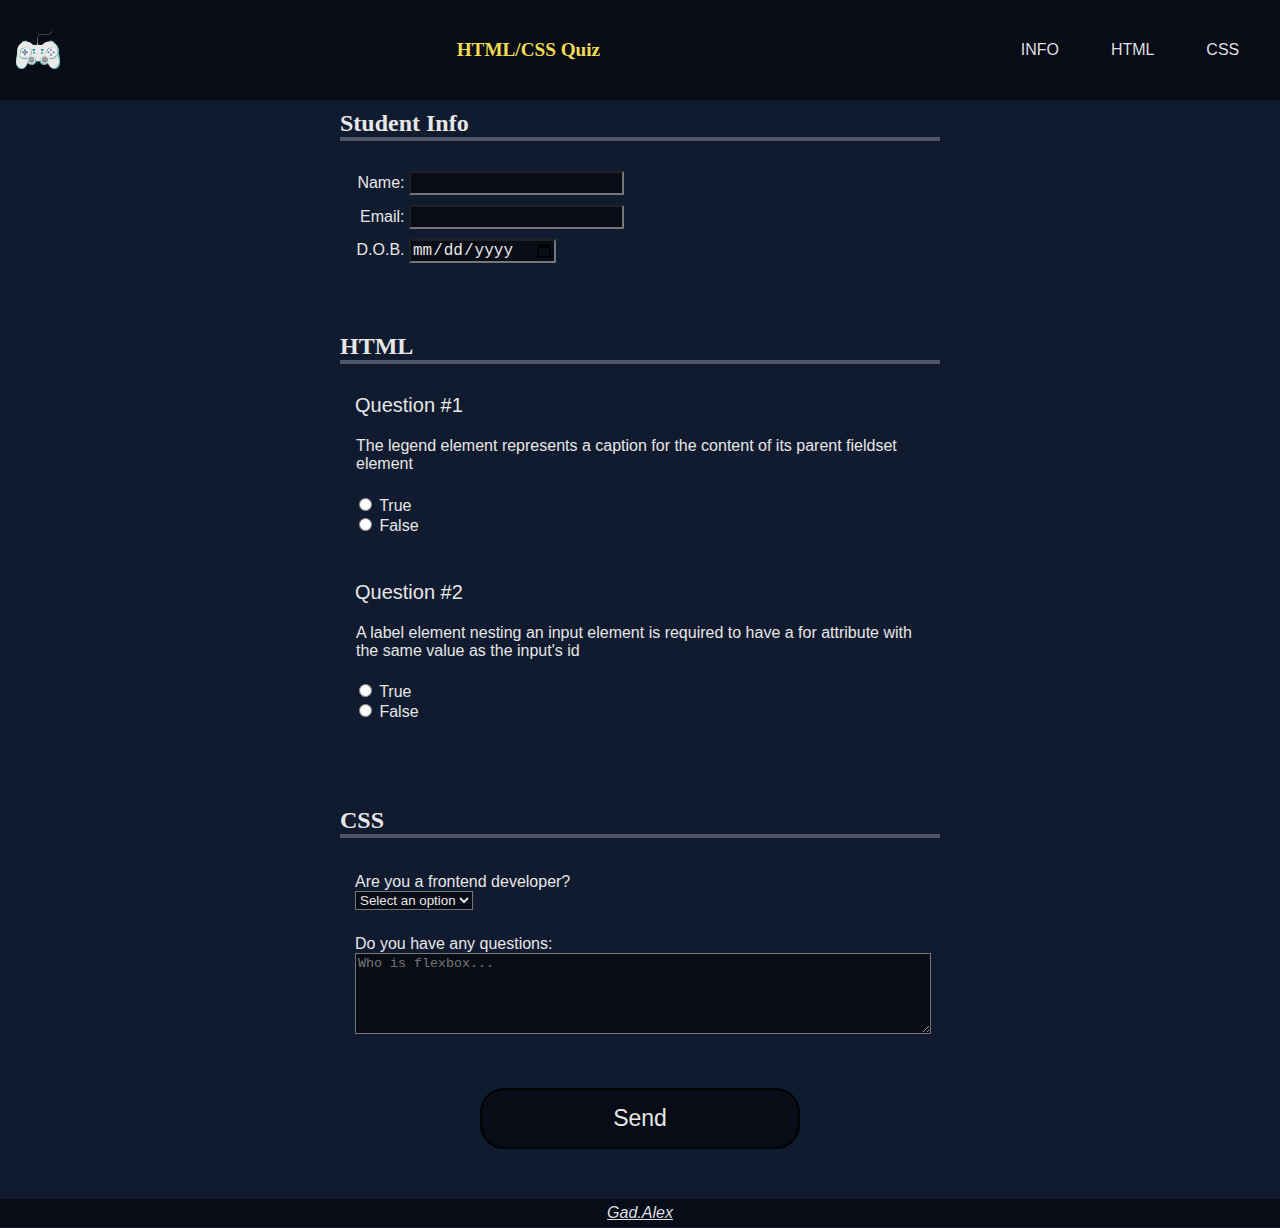
<file: HTML_Quiz/index.html>
<!DOCTYPE html>
<html lang="en">
  <head>
    <meta charset="UTF-8" />
    <meta name="viewport" content="width=device-width, initial-scale=1.0" />
    <meta name="description" content="freeCodeCamp Quiz practice project" />
    <title>Accessibility Quiz</title>
    <link rel="stylesheet" href="styles.css" />
  </head>
  <body>
    <header>
      <img id="logo" src="game-pad1.png">
      <h1>HTML/CSS Quiz</h1>
      <nav>
        <ul>
          <li><a href="#student-info" accesskey="i">INFO</a></li>
          <li><a href="#html-questions" accesskey="h">HTML</a></li>
          <li><a href="#css-questions" accesskey="c">CSS</a></li>
        </ul>
      </nav>
    </header>
    <main>
      <form method="post" action="https://freecodecamp.org/practice-project/accessibility-quiz">
        <section role="region" aria-labelledby="student-info">
          <h2 id="student-info">Student Info</h2>
          <div class="info">
            <label for="student-name">Name:</label>
            <input type="text" name="student-name" id="student-name" />
          </div>
          <div class="info">
            <label for="student-email">Email:</label>
            <input type="email" name="student-email" id="student-email" />
          </div>
          <div class="info">
            <label for="birth-date">D.O.B.<span class="sr-only">(Date of Birth)</span></label>
            <input type="date" name="birth-date" id="birth-date" />
          </div>
        </section>
        <section role="region" aria-labelledby="html-questions">
          <h2 id="html-questions">HTML</h2>
          <div class="question-block">
            <p>1</p>
            <fieldset class="question" name="html-question-one">
              <legend>
                The legend element represents a caption for the content of its
                parent fieldset element
              </legend>
              <ul class="answers-list">
                <li>
                  <label for="q1-a1">
                    <input type="radio" id="q1-a1" name="q1" value="true" />
                    True
                  </label>
                </li>
                <li>
                  <label for="q1-a2">
                    <input type="radio" id="q1-a2" name="q1" value="false" />
                    False
                  </label>
                </li>
              </ul>
            </fieldset>
          </div>
          <div class="question-block">
            <p>2</p>
            <fieldset class="question" name="html-question-two">
              <legend>
                A label element nesting an input element is required to have a
                for attribute with the same value as the input's id
              </legend>
              <ul class="answers-list">
                <li>
                  <label for="q2-a1">
                    <input type="radio" id="q2-a1" name="q2" value="true" />
                    True
                  </label>
                </li>
                <li>
                  <label for="q2-a2">
                    <input type="radio" id="q2-a2" name="q2" value="false" />
                    False
                  </label>
                </li>
              </ul>
            </fieldset>
          </div>
        </section>
        <section role="region" aria-labelledby="css-questions">
          <h2 id="css-questions">CSS</h2>
          <div class="formrow">
            <div class="question-block">
              <label for="customer">Are you a frontend developer?</label>
            </div>
            <div class="answer">
              <select name="customer" id="customer" required>
                <option value="">Select an option</option>
                <option value="yes">Yes</option>
                <option value="no">No</option>
              </select>
            </div>
            <div class="question-block">
              <label for="css-textarea">Do you have any questions:</label>
            </div>
            <div class="answer">
              <textarea id="css-textarea" name="css-questions" rows="5" cols="24" placeholder="Who is flexbox..."></textarea>
            </div>
          </div>
        </section>
        <button type="submit">Send</button>
      </form>
    </main>
    <footer>
      <address>
        <a href="https://github.com/Olkania">Gad.Alex</a><br />
      </address>
    </footer>
  </body>
</html>
</file>
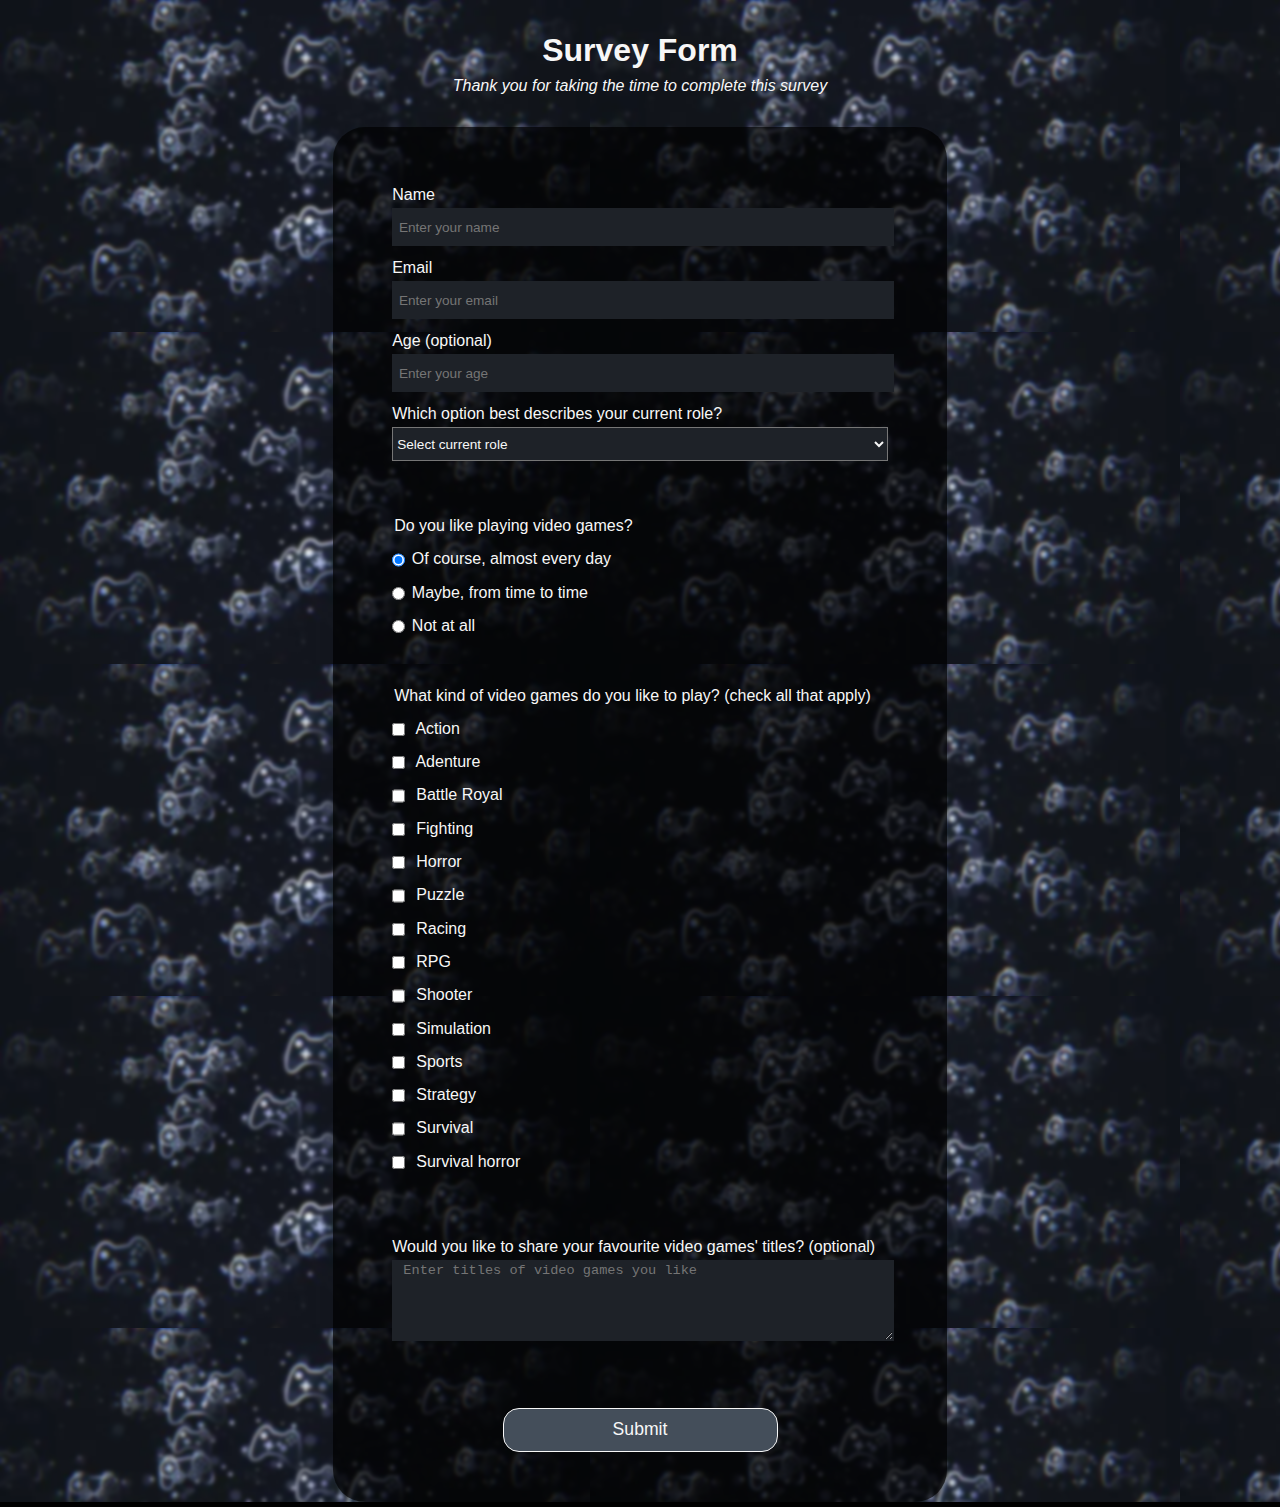
<file: HTML_SurveyForm/index.html>
<!DOCTYPE html>
<html lang="en">
    <head>
        <meta charset="UTF-8">
        <meta name="viewport" content="width=device-width, initial-scale=1.0" />
        <link href="styles.css" rel="stylesheet">
    </head>
<body>
    <h1 id="title">Survey Form</h1>
    <p id="description">Thank you for taking the time to complete this survey</p>
    <form id="survey-form">
        <fieldset>
            <label for="name"> Name <input id="name" name="name" type="text" placeholder=" Enter your name" required class="font-size"/></label>
            <label for="email"> Email <input id="email" name="email"type="email" placeholder=" Enter your email" required class="font-size"/></label>
            <label for="number"> Age (optional) <input id="number" name="age" type="number" placeholder=" Enter your age" min=13 max=120 class="font-size"/></label>
            <label for="dropdown"> Which option best describes your current role? 
                <select id="dropdown" name="dropdown" required class="font-size">
                    <option value=""> Select current role</option>
                    <option value=1> Student</option>
                    <option value=2> Full Time Job</option>
                    <option value=3> Prefer not to say</option>
                    <option value=4> Other</option>
                </select>
            </label>
        </fieldset>
        <fieldset>
            <legend>Do you like playing video games?</legend>
            <label for="positive"><input id="positive" name="video-games-q" type="radio" value="yes" class="inline" checked/>Of course, almost every day </label>
            <label for="neutral"><input id="neutral" name="video-games-q" type="radio" value="maybe" class="inline"/>Maybe, from time to time</label>
            <label for="negative"><input id="negative" name="video-games-q" type="radio" value="no" class="inline"/>Not at all </label>
        </fieldset>
        <fieldset>
            <legend>What kind of video games do you like to play? (check all that apply)</legend>
            
            <label for="action"><input id="action" name="type-vg" type="checkbox" value="action" class="inline"/> Action </label>
            <label for="adventure"><input id=""adventure name="type-vg" type="checkbox" value="adventure" class="inline"/> Adenture </label>
            <label for="battle-royal"><input id="battle-royal" name="type-vg" type="checkbox" value="battle-royal" class="inline"/> Battle Royal</label>
            <label for="fighting"><input id="fighting" name="type-vg" type="checkbox" value="fighting" class="inline"/> Fighting </label>
            <label for="horror"><input id="horror" name="type-vg" type="checkbox" value="horror" class="inline"/> Horror </label>
            <label for="puzzle"><input id="puzzle" name="type-vg" type="checkbox" value="puzzle" class="inline"/> Puzzle </label>
            <label for="racing"><input id="racing" name="type-vg" type="checkbox" value="racing" class="inline"/> Racing </label>
            <label for="rpg"><input id="rpg" name="type-vg" type="checkbox" value="rpg" class="inline"/> RPG</label>
            <label for="shooter"><input id="shooter" name="type-vg" type="checkbox" value="shooter" class="inline"/> Shooter </label>
            <label for="simulation"><input id="simulation" name="type-vg" type="checkbox" value="simulation" class="inline"/> Simulation </label>
            <label for="sports"><input id="sports" name="type-vg" type="checkbox" value="sports" class="inline"/> Sports </label>
            <label for="strategy"><input id="strategy" name="type-vg" type="checkbox" value="strategy" class="inline"/> Strategy </label>
            <label for="survival"><input id="survival" name="type-vg" type="checkbox" value="survival" class="inline"/> Survival </label>
            <label for="survival-horror"><input id="survival-horror" name="type-vg" type="checkbox" value="survival-horror" class="inline"/> Survival horror </label>
        </fieldset>
        <fieldset>
            <label for="vg-names">Would you like to share your favourite video games' titles? (optional)<textarea id="vg-names" placeholder=" Enter titles of video games you like" rows=5 cols=40 class="font-size"></textarea></label>
        </fieldset>
        <input type="submit" value="Submit" id="submit"/>
    </form>
</body>
</html>
</file>
<file: CSS_BalanceSheet/styles.css>
span[class~="sr-only"] {
    border: 0 !important;
    clip: rect(1px, 1px, 1px, 1px) !important;
    clip-path: inset(50%) !important;
    height: 1px !important;
    width: 1px !important;
    position: absolute !important;
    overflow: hidden !important;
    white-space: nowrap !important;
    padding: 0 !important;
    margin: -1px !important;
  }
  
  html {
    box-sizing: border-box;
  }
  
  body {
    font-family: sans-serif;
    color: #0a0a23;
  }
  
  h1 {
    max-width: 37.25rem;
    margin: 0 auto;
    padding: 1.5rem 1.25rem;
  }
  
  h1 .flex {
    display: flex;
    flex-direction: column-reverse;
    gap: 1rem;
  }
  
  h1 .flex span:first-of-type {
    font-size: 0.7em;
  }
  
  h1 .flex span:last-of-type {
    font-size: 1.2em;
  }
  
  section {
    max-width: 40rem;
    margin: 0 auto;
    border: 2px solid #d0d0d5;
  }
  
  #years {
    display: flex;
    justify-content: flex-end;
    position: sticky;
    z-index: 999;
    top: 0;
    background: #0a0a23;
    color: #fff;
    padding: 0.5rem calc(1.25rem + 2px) 0.5rem 0;
    margin: 0 -2px;
  }
  
  #years span[class] {
    font-weight: bold;
    width: 4.5rem;
    text-align: right;
  }
  
  .table-wrap {
    padding: 0 0.75rem 1.5rem 0.75rem;
  }
  
  table {
    border-collapse: collapse;
    border: 0;
    width: 100%;
    position: relative;
    margin-top: 3rem;
  }
  
  table caption {
    color: #356eaf;
    font-size: 1.3em;
    font-weight: normal;
    position: absolute;
    top: -2.25rem;
    left: 0.5rem;
  }
  
  tbody td {
    width: 100vw;
    min-width: 4rem;
    max-width: 4rem;
  }
  
  tbody th {
    width: calc(100% - 12rem);
  }
  
  tr[class="total"] {
    border-bottom: 4px double #0a0a23;
    font-weight: bold;
  }
  
  tr[class="total"] th {
    text-align: left;
    padding: 0.5rem 0 0.25rem 0.5rem;
  }
  
  tr.total td {
    text-align: right;
    padding: 0 0.25rem;
  }
  
  tr.total td:nth-of-type(3) {
    padding-right: 0.5rem;
  }
  
  tr.total:hover {
    background-color: #99c9ff;
  }
  
  td.current {
    font-style: italic;
  }
  
  tr.data {
    background-image: linear-gradient(to bottom, #dfdfe2 1.845rem, white 1.845rem);
  }
  
  tr.data th {
    text-align: left;
    padding-top: 0.3rem;
    padding-left: 0.5rem;
  }
  
  tr.data th .description {
    display: block;
    font-weight: normal;
    font-style: italic;
    padding: 1rem 0 0.75rem;
    margin-right: -13.5rem;
  }
  
  tr.data td {
    vertical-align: top;
    padding: 0.3rem 0.25rem 0;
    text-align: right;
  }
  
  tr.data td:last-of-type{
    padding-right: 0.5rem;
  }
</file>
<file: CSS_CafeMenu/style.css>
body {
    background-image: url(coffee_beans.jpg);
    padding: 20px;
    font-family:'Courier New', Courier, monospace;
  }
  
h1, h2, p {
    text-align: center;
  }

h1{
    font-size: 40px;
    margin-top: 0;
    margin-bottom: 15px;
    
}
h2{
    font-size: 30px;
}
h1, h2{
    font-family:Impact, Haettenschweiler, 'Arial Narrow Bold', sans-serif;
}

.established{
    font-style: italic;
}
  
.menu {
    width: 80%;
    background-color: burlywood;
    margin-left: auto;
    margin-right: auto;
    padding: 25px;
    max-width: 500px;
    border-radius: 8px;
  }

.item p{
    display: inline-block;
    margin-top: 5px;
    margin-bottom: 5px;
    font-size: 17px;
  }

.flavor, .dessert{
    text-align: left;
    width: 75%;
}

.price{
    text-align: right;
    width: 25%;
}
img{
    width: 40px;
    display: block;
    margin-left: auto;
    margin-right: auto;
    margin-top: -17px;
}
hr{
    background-color: brown;
    border-color: brown;
    height: 2px;
}
.bottom-line{
    margin-top: 25px;
}

/* FOOTER */
footer{
    font-size: 12px;
}
.address{
    margin-bottom: 5px;
}

a {
    color: black;
  }
  
  a:visited {
    color: black;
  }
  
  a:hover {
    color: brown;
  }
  
  a:active {
    color: brown;
  }
</file>
<file: CSS_CatPainting/styles.css>
* {
    box-sizing: border-box;
  }
  
  body {
    background-color: #c9d2fc;
  }
  
  .cat-head {
    position: absolute;
    right: 0;
    left: 0;
    top: 0;
    bottom: 0;
    margin: auto;
    background: linear-gradient(#5e5e5e 85%, #45454f 100%);
    width: 205px;
    height: 180px;
    border: 1px solid #000;
    border-radius: 46%;
  }
  
  .cat-left-ear {
    position: absolute;
    top: -26px;
    left: -31px;
    z-index: 1;
    border-top-left-radius: 90px;
    border-top-right-radius: 10px;
    transform: rotate(-45deg);
    border-left: 35px solid transparent;
    border-right: 35px solid transparent;
    border-bottom: 70px solid #5e5e5e;
  }
  
  .cat-right-ear {
    position: absolute;
    top: -26px;
    left: 163px;
    z-index: 1;
    transform: rotate(45deg);
    border-top-left-radius: 90px;
    border-top-right-radius: 10px;
    border-left: 35px solid transparent;
    border-right: 35px solid transparent;
    border-bottom: 70px solid #5e5e5e;
  }
  
  .cat-left-inner-ear {
    position: absolute;
    top: 22px;
    left: -20px;
    border-top-left-radius: 90px;
    border-top-right-radius: 10px;
    border-bottom-right-radius: 40%;
    border-bottom-left-radius: 40%;
    border-left: 20px solid transparent;
    border-right: 20px solid transparent;
    border-bottom: 40px solid #3b3b4f;
  }
  
  .cat-right-inner-ear {
    position: absolute;
    top: 22px;
    left: -20px;
    border-top-left-radius: 90px;
    border-top-right-radius: 10px;
    border-bottom-right-radius: 40%;
    border-bottom-left-radius: 40%;
    border-left: 20px solid transparent;
    border-right: 20px solid transparent;
    border-bottom: 40px solid #3b3b4f;
  }
  
  .cat-left-eye {
    position: absolute;
    top: 54px;
    left: 39px;
    border-radius: 60%;
    transform: rotate(25deg);
    width: 30px;
    height: 40px;
    background-color: #000;
  }
  
  .cat-right-eye {
    position: absolute;
    top: 54px;
    left: 134px;
    border-radius: 60%;
    transform: rotate(-25deg);
    width: 30px;
    height: 40px;
    background-color: #000;
  }
  
  .cat-left-inner-eye {
    position: absolute;
    top: 8px;
    left: 2px;
    width: 10px;
    height: 20px;
    transform: rotate(10deg);
    background-color: #fff;
    border-radius: 60%;
  }
  
  .cat-right-inner-eye {
    position: absolute;
    top: 8px;
    left: 18px;
    transform: rotate(-5deg);
    width: 10px;
    height: 20px;
    background-color: #fff;
    border-radius: 60%;
  }
  
  .cat-nose {
    position: absolute;
    top: 108px;
    left: 85px;
    border-top-left-radius: 50%;
    border-bottom-right-radius: 50%;
    border-bottom-left-radius: 50%;
    transform: rotate(180deg);
    border-left: 15px solid transparent;
    border-right: 15px solid transparent;
    border-bottom: 20px solid #442c2c;
  }
  
  .cat-mouth div {
    width: 30px;
    height: 50px;
    border: 2px solid #000;
    border-radius: 190%/190px 150px 0 0;
    border-color: black transparent transparent transparent;
  }
  
  .cat-mouth-line-left {
    position: absolute;
    top: 88px;
    left: 74px;
    transform: rotate(170deg);
  }
  
  .cat-mouth-line-right {
    position: absolute;
    top: 88px;
    left: 91px;
    transform: rotate(165deg);
  }
  
  .cat-whiskers-left div {
    width: 40px;
    height: 1px;
    background-color: #000;
  }
  
  .cat-whiskers-right div {
    width: 40px;
    height: 1px;
    background-color: #000;
  }
  
  .cat-whisker-left-top {
    position: absolute;
    top: 120px;
    left: 52px;
    transform: rotate(10deg);
  }
  
  .cat-whisker-left-middle {
    position: absolute;
    top: 127px;
    left: 52px;
    transform: rotate(3deg);
  }
  
  .cat-whisker-left-bottom {
    position: absolute;
    top: 134px;
    left: 52px;
    transform: rotate(-3deg);
  }
  
  .cat-whisker-right-top {
    position: absolute;
    top: 120px;
    left: 109px;
    transform: rotate(-10deg);
  }
  
  .cat-whisker-right-middle {
    position: absolute;
    top: 127px;
    left: 109px;
    transform: rotate(-3deg);
  }
  
  .cat-whisker-right-bottom {
    position: absolute;
    top: 134px;
    left: 109px;
      transform: rotate(3deg);
  }
</file>
<file: CSS_City/styles.css>
:root {
  --building-color1: #aa80ff;
  --building-color2: #66cc99;
  --building-color3: #cc6699;
  --building-color4: #538cc6;
  --window-color1: #bb99ff;
  --window-color2: #8cd9b3;
  --window-color3: #d98cb3;
  --window-color4: #8cb3d9;
}

* {
  box-sizing: border-box;
}

body {
  height: 100vh;
  margin: 0;
  overflow: hidden;
}

.background-buildings, .foreground-buildings {
  width: 100%;
  height: 100%;
  display: flex;
  align-items: flex-end;
  justify-content: space-evenly;
  position: absolute;
  top: 0;
}

.building-wrap {
  display: flex;
  flex-direction: column;
  align-items: center;
}

.window-wrap {
  display: flex;
  align-items: center;
  justify-content: space-evenly;
}

.sky {
  background: radial-gradient(
      closest-corner circle at 15% 15%,
      #ffcf33,
      #ffcf33 20%,
      #ffff66 21%,
      #bbeeff 100%
    );
}

/* BACKGROUND BUILDINGS - "bb" stands for "background building" */
.bb1 {
  width: 10%;
  height: 70%;
}

.bb1a {
  width: 70%;
}
  
.bb1b {
  width: 80%;
}
  
.bb1c {
  width: 90%;
}

.bb1d {
  width: 100%;
  height: 70%;
  background: linear-gradient(
      var(--building-color1) 50%,
      var(--window-color1)
    );
}

.bb1-window {
  height: 10%;
  background: linear-gradient(
      var(--building-color1),
      var(--window-color1)
    );
}

.bb2 {
  width: 10%;
  height: 50%;
}

.bb2a {
  border-bottom: 5vh solid var(--building-color2);
  border-left: 5vw solid transparent;
  border-right: 5vw solid transparent;
}

.bb2b {
  width: 100%;
  height: 100%;
  background: repeating-linear-gradient(
      var(--building-color2),
      var(--building-color2) 6%,
      var(--window-color2) 6%,
      var(--window-color2) 9%
    );
}

.bb3 {
  width: 10%;
  height: 55%;
  background: repeating-linear-gradient(
      90deg,
      var(--building-color3),
      var(--building-color3),
      var(--window-color3) 15%
    );
}

.bb4 {
  width: 11%;
  height: 58%;
}

.bb4a {
  width: 3%;
  height: 10%;
  background-color: var(--building-color4);
}

.bb4b {
  width: 80%;
  height: 5%;
  background-color: var(--building-color4);
}
  
.bb4c {
  width: 100%;
  height: 85%;
  background-color: var(--building-color4);
}

.bb4-window {
  width: 18%;
  height: 90%;
  background-color: var(--window-color4);
}

/* FOREGROUND BUILDINGS - "fb" stands for "foreground building" */
.fb1 {
  width: 10%;
  height: 60%;
}

.fb1a {
  border-bottom: 7vh solid var(--building-color4);
  border-left: 2vw solid transparent;
  border-right: 2vw solid transparent;
}

.fb1b {
  width: 60%;
  height: 10%;
  background-color: var(--building-color4);
}
  
.fb1c {
  width: 100%;
  height: 80%;
  background: repeating-linear-gradient(
      90deg,
      var(--building-color4),
      var(--building-color4) 10%,
      transparent 10%,
      transparent 15%
    ),
    repeating-linear-gradient(
      var(--building-color4),
      var(--building-color4) 10%,
      var(--window-color4) 10%,
      var(--window-color4) 90%
    );
}

.fb2 {
  width: 10%;
  height: 40%;
}

.fb2a {
  width: 100%;
  border-bottom: 10vh solid var(--building-color3);
  border-left: 1vw solid transparent;
  border-right: 1vw solid transparent;
}

.fb2b {
  width: 100%;
  height: 75%;
  background-color: var(--building-color3);
}

.fb2-window {
  width: 22%;
  height: 100%;
  background-color: var(--window-color3);
}

.fb3 {
  width: 10%;
  height: 35%;
}
  
.fb3a {
  width: 80%;
  height: 15%;
  background-color: var(--building-color1);
}
  
.fb3b {
  width: 100%;
  height: 35%;
  background-color: var(--building-color1);
}

.fb3-window {
  width: 25%;
  height: 80%;
  background-color: var(--window-color1);
}

.fb4 {
  width: 8%;
  height: 45%;
  position: relative;
  left: 10%;
}

.fb4a {
  border-top: 5vh solid transparent;
  border-left: 8vw solid var(--building-color1);
}

.fb4b {
  width: 100%;
  height: 89%;
  background-color: var(--building-color1);
  display: flex;
  flex-wrap: wrap;
}

.fb4-window {
  width: 30%;
  height: 10%;
  border-radius: 50%;
  background-color: var(--window-color1);
  margin: 10%;
}

.fb5 {
  width: 10%;
  height: 33%;
  position: relative;
  right: 10%;
  background: repeating-linear-gradient(
      var(--building-color2),
      var(--building-color2) 5%,
      transparent 5%,
      transparent 10%
    ),
    repeating-linear-gradient(
      90deg,
      var(--building-color2),
      var(--building-color2) 12%,
      var(--window-color2) 12%,
      var(--window-color2) 44%
    );
}

.fb6 {
  width: 9%;
  height: 38%;
  background: repeating-linear-gradient(
      90deg,
      var(--building-color3),
      var(--building-color3) 10%,
      transparent 10%,
      transparent 30%
    ),
    repeating-linear-gradient(
      var(--building-color3),
      var(--building-color3) 10%,
      var(--window-color3) 10%,
      var(--window-color3) 30%
    );
}

@media (max-width: 1000px) {
  :root {
    --building-color1: #000;
    --building-color2: #000;
    --building-color3: #000;
    --building-color4: #000;
    --window-color1: #777;
  --window-color2: #777;
  --window-color3: #777;
  --window-color4: #777;
  }
  .sky {
    background: radial-gradient(
        closest-corner circle at 15% 15%,
        #ccc,
        #ccc 20%,
        #445 21%,
        #223 100%
      );
  }
}
</file>
<file: CSS_ColorMarkers/style.css>
h1{
    text-align: center;
    font-family: 'Segoe UI', Tahoma, Geneva, Verdana, sans-serif;
}

.container{
    padding: 10px 0;
}

.marker{
    width: 500px;
    height: 40px;
    margin: 15px auto;
    border-radius: 3px;
    box-shadow: 7px 7px 10px 0 #00000086;
}

.red{
    background: linear-gradient(#cc190c, rgb(249, 128, 128) 25%, #861C12 50%);
}

.green{
    background: linear-gradient(#0a6c0e, #12ca18 25%, #054e07 50%);
}

.blue{
    background: linear-gradient(#084fc9, #3b7ff4 25%, #063c99 50%);
}

.cap{
    width: 100px;
    height: 40px;
}

.sleeve{
    width: 360px;
    height: 40px;
    background-color: rgba(255,255,255, 0.20);
    border-left: 10px double rgba(0,0,0, 0.80) ;
}

.cap, .sleeve{
    display: inline-block;
}
</file>
<file: CSS_FlexPG/styles.css>
body{
    background-color: #eeeeee;
    font-family: 'Franklin Gothic Medium', 'Arial Narrow', Arial, sans-serif;
    margin: 0;
}

.header{
    text-align: center;
    text-transform: uppercase;
    background-color: #19325f;
    padding: 30px;
    color: #f0f0f0;
    border-bottom: 5px solid #feb556;
}

* {
    box-sizing: border-box;
  }

.gallery{
    display: flex;
    flex-direction: row;
    flex-wrap: wrap;
    justify-content: center;
    align-items: center;
    margin: 0 auto;
    padding: 20px 10px;
    gap: 10px;
    max-width: 1400px;
    
}
.gallery img{
    max-width:350px;
    width: 100%;
    height: 350px;
    object-fit: cover;
    border-radius: 12px;

}
.gallery::after{
    content: "";
    width: 350px;
}

img:hover{
    transform: scale(0.9);
    transition: all .2s ease-in-out;
}

img:active{
    filter: brightness(70%);
}
img:visited{
    filter: brightness(50%);
}
</file>
<file: CSS_NutrLabel/styles.css>
* {
    box-sizing: border-box;
  }
  
  html {
    font-size: 16px;
  }
  
  body {
    font-family: 'Open Sans', sans-serif;
  }
  
  .label {
    border: 2px solid black;
    width: 270px;
    margin: 20px auto;
    padding: 0 7px;
  }
  
  header h1 {
    text-align: center;
    margin: -4px 0;
    letter-spacing: 0.15px
  }
  
  p {
    margin: 0;
    display: flex;
    justify-content: space-between;
  }
  
  .divider {
    border-bottom: 1px solid #888989;
    margin: 2px 0;
  }
  
  .bold {
    font-weight: 800;
  }
  
  .large {
    height: 10px;
  }
  
  .large, .medium {
    background-color: black;
    border: 0;
  }
  
  .medium {
    height: 5px;
  }
  
  .small-text {
    font-size: 0.85rem;
  }
  
  
  .calories-info {
    display: flex;
    justify-content: space-between;
    align-items: flex-end;
  }
  
  .calories-info h2 {
    margin: 0;
  }
  
  .left-container p {
    margin: -5px -2px;
    font-size: 2em;
    font-weight: 700;
  }
  
  .calories-info span {
    margin: -7px -2px;
    font-size: 2.4em;
    font-weight: 700;
  }
  
  .right {
    justify-content: flex-end;
  }
  
  .indent {
    margin-left: 1em;
  }
  
  .double-indent {
    margin-left: 2em;
  }
  
  .daily-value p:not(.no-divider) {
    border-bottom: 1px solid #888989;
  }
  
  .note {
    font-size: 0.6rem;
    margin: 5px 0;
    padding: 0 8px;
    text-indent: -8px;
  }
</file>
<file: CSS_Piano/styles.css>
html {
    box-sizing: border-box;
  }
  
  *, *::before, *::after {
    box-sizing: inherit;
  }
  
  #piano {
    background-color: #00471b;
    width: 992px;
    height: 290px;
    margin: 80px auto;
    padding: 90px 20px 0 20px;
    position: relative;
    border-radius: 10px;
  }
  
  .keys {
    background-color: #040404;
    width: 949px;
    height: 180px;
    padding-left: 2px;
    overflow: hidden;
  }
  
  .key {
    background-color: #ffffff;
    position: relative;
    width: 41px;
    height: 175px;
    margin: 2px;
    float: left;
    border-radius: 0 0 3px 3px;
  }
  
  .key.black--key::after {
    background-color: #1d1e22;
    content: "";
    position: absolute;
    left: -18px;
    width: 32px;
    height: 100px;
    border-radius: 0 0 3px 3px;
  }
  
  .logo {
    width: 120px;
    position: absolute;
    top: 5px;
  }
  
  @media (max-width: 768px) {
    #piano {
      width: 358px;
    }
  
    .keys {
      width: 318px;
    }
  
    .logo {
      width: 150px;
    }
  }
  
  @media (max-width: 1199px) and (min-width: 769px) {
  #piano{
    width: 675px;
  }
  .keys{
  width: 633px;
  }
  }
</file>
<file: CSS_Rothko/styles.css>
.canva {
    width: 500px;
    height: 800px;
    background: linear-gradient(129deg, rgba(238,122,53,1) 12%, rgba(221,215,56,0.9009978991596639) 22%, rgba(205,121,13,1) 38%, rgba(215,101,4,1) 57%, rgba(255,238,6,1) 71%, rgba(223,148,0,1) 88%, rgba(233,166,0,1) 99%);

    overflow: hidden;
    box-shadow: 0 0 5px 5px rgb(238,122,53);
  }
  
  .frame {
    border: 7px solid black;
    width: 500px;
    padding: 20px;
    margin: 20px auto;
  }
  
  .one {
    width: 450px;
    height: 125px;
    background-color: #ed3224;
    box-shadow: 0 0 3px 3px #ed3224;
    margin: 40px auto;
    filter: blur(17px);
    border-radius: 120px 100px 50px 45px;

  }
  
  .two {
    width: 475px;
    height: 425px;
    background-color: #ee7f7d;
    margin: -35px auto;
    box-shadow: 0 0 5px 5px #ee7f7d;
    border-radius: 80px 8px 20px 50px;
    filter: blur(20px);
    z-index: 1;
    position: relative;

  }
  
  .three {
    width: 475px;
    height: 150px;
    background-color: #c75814;
    margin: 55px auto;
    box-shadow: 0 0 5px 5px #c75814;
    border-radius: 90px 25px 80px 12px;
    filter: blur(10px);
  
  }
</file>
<file: HTML_Form/style.css>
body{
    background-color: #152339;
    width: 100%;
    height: 100vh;
    margin: 0;
    color: #e1e1e1;
    font-family:'Gill Sans', 'Gill Sans MT', Calibri, 'Trebuchet MS', sans-serif;
    font-size: 16px;
}

form{
    min-width: 300px;
    max-width: 550px;
    width: 60vw;
    margin: 0 auto;
    padding: 2rem;
}

fieldset{
border: none;
border-bottom: 3px solid #5f6e88;
padding: 2rem 0;
margin-top: 0.5rem;
}
fieldset:last-of-type{
    border-bottom: none;
}
 
h1, p{
    text-align: center;
    margin: 1em auto;
}

label{
    display: block;
    margin: 0.7rem auto;
}

input, textarea, select{
    width: 100%;
    min-height: 2em;
    margin: 4px 0 0 0;
    background-color: #070f1c;
    color: #e1e1e1;
}

input, textarea{
    border: 1px solid #070f1c
}

.inline{
    display: inline;
    width: unset;
    vertical-align: middle;
    margin: 0 0.5em 0 0;
}

legend{
    margin-bottom: -1.2em;
}

input[type="submit"]{
    display: block;
    min-width: 275px;
    width: 50%;
    margin: 1em auto;
    height: 2em;
    font-size: 1.1rem;
    background-color: #5f6e88;
    border: 1px solid #e1e1e1;
    border-radius: 16px;
}

input[type="file"] {
    padding: 1px 2px;
    background-color: unset;
    border: unset;
  }

  a{
    color: #e1e1e1;
  }
  a:hover{
    color: #5f6e88;
  }
 a:active{
    color: #070f1c;
 } 
 a:visited{
    color: #070f1c
 }
</file>
<file: HTML_LandingPage/styles.css>
* {
    margin: 0;
    padding: 0;
    box-sizing: border-box;
    }

html{
    font-family: 'Lucida Sans', 'Lucida Sans Regular', 'Lucida Grande', 'Lucida Sans Unicode', Geneva, Verdana, sans-serif;
    font-size: 16px;
    background-color: #eee;
}    

#page-wrapper {
        position: relative;
        }

header{
    position: fixed;
top: 0;
min-height: 75px;
padding: 0px 30px;
display: flex;
justify-content: space-around;
align-items: center;
background-color: #eee;
width: 100%;
}
.nav-link{
    text-decoration: none;
    color: #000;
    padding: 7px;
    border-radius: 8px;
}
.nav-link:hover{
    background-color: #d2d2d2;
}
.nav-link:active{
    background-color: #bcbcbc;
}

nav > ul {
    width: 35vw;
    display: flex;
    flex-direction: row;
    justify-content: space-around;
    list-style: none;
    font-weight: 500;
    }

.logo > img {
    width: 100%;
    height: 100%;
    max-width: 300px;
    display: flex;
    justify-content: center;
    align-items: center;
    text-align: center;
    margin-left: 20px;
    padding-bottom: 5px;
    }

    .logo {
        width: 60vw;
        }
        
#hero {
            display: flex;
            flex-direction: column;
            align-items: center;
            justify-content: center;
            text-align: center;
            height: 200px;
            margin-top: 50px;
            }
form{
    display: block;
}
#hero input[type='email'] {
    max-width: 275px;
    width: 100%;
    padding: 5px;
    }
#hero > h2 {
        margin-bottom: 20px;
        word-wrap: break-word;
        }
#hero input[type='submit'] {
            max-width: 150px;
            width: 100%;
            height: 30px;
            margin: 15px 0;
            border: 0;
            background-color: #f1c40f;
            }
#hero input[type='submit']:hover{
    background-color: #d9b113;
}
#hero input[type='submit']:active, #hero input[type='submit']:visited{
    background-color: #9f810c;
    color: #fff;
}
.button{
                padding: 0 20px;
                height: 40px;
                font-size: 0.7em;
                font-weight: 900;
                text-transform: uppercase;
                border: 3px black solid;
                border-radius: 8px;
                background: transparent;
                cursor: pointer;
                }
</file>
<file: HTML_Quiz/styles.css>
@media (prefers-reduced-motion: no-preference) {
    * {
      scroll-behavior: smooth;
    }
  }
  
  body {
    background: #111b30;
    color: #e7e7e7;
    font-family: Helvetica;
    margin: 0;
  }
  
  header {
    width: 100%;
    height: 100px;
    background-color: #080c16;
    display: flex;
    justify-content: space-between;
    align-items: center;
    position: fixed;
    top: 0;
  }
  
  #logo {
    height: max(50px, 5vw);
    width: 5vw;
    background-color: #080c16;
    aspect-ratio: 4 / 6;
    padding: 0.4rem;
  }
  
  h1 {
    color: #f1dc53;
    font-size: min(5vw, 1.2em);
    text-align: center;
  }
  
  nav {
    width: 50%;
    max-width: 300px;
    height: 50px;
  }
  
  nav > ul {
    display: flex;
    justify-content: space-evenly;
    flex-wrap: wrap;
    align-items: center;
    padding-inline-start: 0;
    margin-block: 0;
    height: 100%;
  }
  
  nav > ul > li {
    color: #dfdfe2;
    margin: 0 0.2rem;
    padding: 0.5rem;
    display: block;
    border-radius: 4px;
  }
  
  nav > ul > li:hover {
    background-color: #1a233b;
    color: #e7e7e7;;
    cursor: pointer;
  }
  
  li > a {
    color: inherit;
    text-decoration: none;
  }
  
  main {
    padding-top: 50px;
  }
  
  section {
    width: 80%;
    margin: 0 auto 10px auto;
    max-width: 600px;
    
  }
  
  h1,
  h2 {
    font-family: Verdana, Tahoma;
  }
  
  h2 {
    border-bottom: 4px solid #e7e7e74a;
    margin-top: 0px;
    padding-top: 60px;
  }
  
  .info {
    padding: 10px 0 0 5px;
  }
  
  .formrow {
    margin-top: 30px;
    padding: 0px 15px;
  }
  
  input {
    font-size: 16px;
    background-color: #080c16;
    color: #e7e7e7;
  }
  
  .info label, .info input {
    display: inline-block;
  }
  
  .info input:not(type="date"){
    width: 50%;
    text-align: left;
  }
  
  .info label {
    width: 10%;
    min-width: 55px;
    text-align: right;
  }
  
  .question-block {
    text-align: left;
    display: block;
    width: 100%;
    margin-top: 20px;
    padding-top: 5px;
  }
  
  p {
    margin-top: 5px;
    padding-left: 15px;
    font-size: 20px;
  }
  
  p::before {
    content: "Question #";
  }
  
  .question {
    border: none;
    padding-bottom: 0;
  }
  
  .answers-list {
    list-style: none;
    padding: 0;
  }
  
  button {
    display: block;
    margin: 50px auto;
    width: 25%;
    padding: 15px;
    font-size: 23px;
    background: #080c16;
    border: 2px solid #020305;
    color: #e7e7e7;
    border-radius: 24px;
  }
  button:hover{
    background: #04050a;
    cursor: pointer;
  }
  button:active{
    background: #020305;
  }
  
  footer {
    background-color: #080c16;
    display: flex;
    justify-content: center;
  }
  
  footer,
  footer a {
    color: #dfdfe2;
  }
  
  address {
    text-align: center;
    padding: 0.3em;
  }
  
  .sr-only {
    position: absolute;
    width: 1px;
    height: 1px;
    padding: 0;
    margin: -1px;
    overflow: hidden;
    clip: rect(0, 0, 0, 0);
    white-space: nowrap;
    border: 0;
  }
  
  textarea{
    width: 100%;
    background-color: #080c16;
    color: #e7e7e7;
  }

  select{
    background-color: #080c16;
    color: #e7e7e7;
  }
</file>
<file: HTML_SurveyForm/styles.css>
body{
    background-image: url(vg_back3.png);
    background-color: #000000;
    font-family: 'Gill Sans', 'Gill Sans MT', Calibri, 'Trebuchet MS', sans-serif;
    font-size: 16px;
    width: 100%;
    height: 100vh;
    margin: 0;
    color: #f7f7f7;
}

h1,p {

    text-align: center;
    margin: 1em auto;
}
h1{
    padding-bottom: 0;
    margin-bottom: 0;
}
p{
    
    padding: 0 0 1em 0;
    margin: 0.5em 0 1em 0;
    font-style: italic;
}

form{
    background-color: #000000ac;
    min-width: 300px;
    max-width: 550px;
    width: 60vw;
    margin: 0 auto;
    padding: 2rem;
    border-radius: 32px;
}
label{
    display: block;
}

input, textarea, select{
    width: 100%;
    min-height: 2.5em;
    margin: 4px 0 13px 0;
    background-color: #1e2228;
    color: #f7f7f7;
}

.font-size{
    font-size: 0.85rem;
}
input, textarea{
    border: 1px solid #1e2228;
}

.inline{
    display: inline;
    width: unset;
    vertical-align: middle;
    margin: 0 0.5em 0 0;
}
fieldset{
    margin: 0.7em;
    padding: 1em;
    padding-bottom: 2em;
    border: none;
}
legend{
    margin-bottom: -0.5em;
}

input[type="submit"]{
    display: block;
    min-width: 275px;
    width: 40%;
    margin: 1em auto;
    height: 2em;
    font-size: 1.1rem;
    background-color: #444e5a;
    border: 1px solid #f7f7f7;
    border-radius: 16px;
}
#submit:hover{
    background-color: #2d353f;
}
#submit:active{
    background-color: #1e2228;
}
</file>
